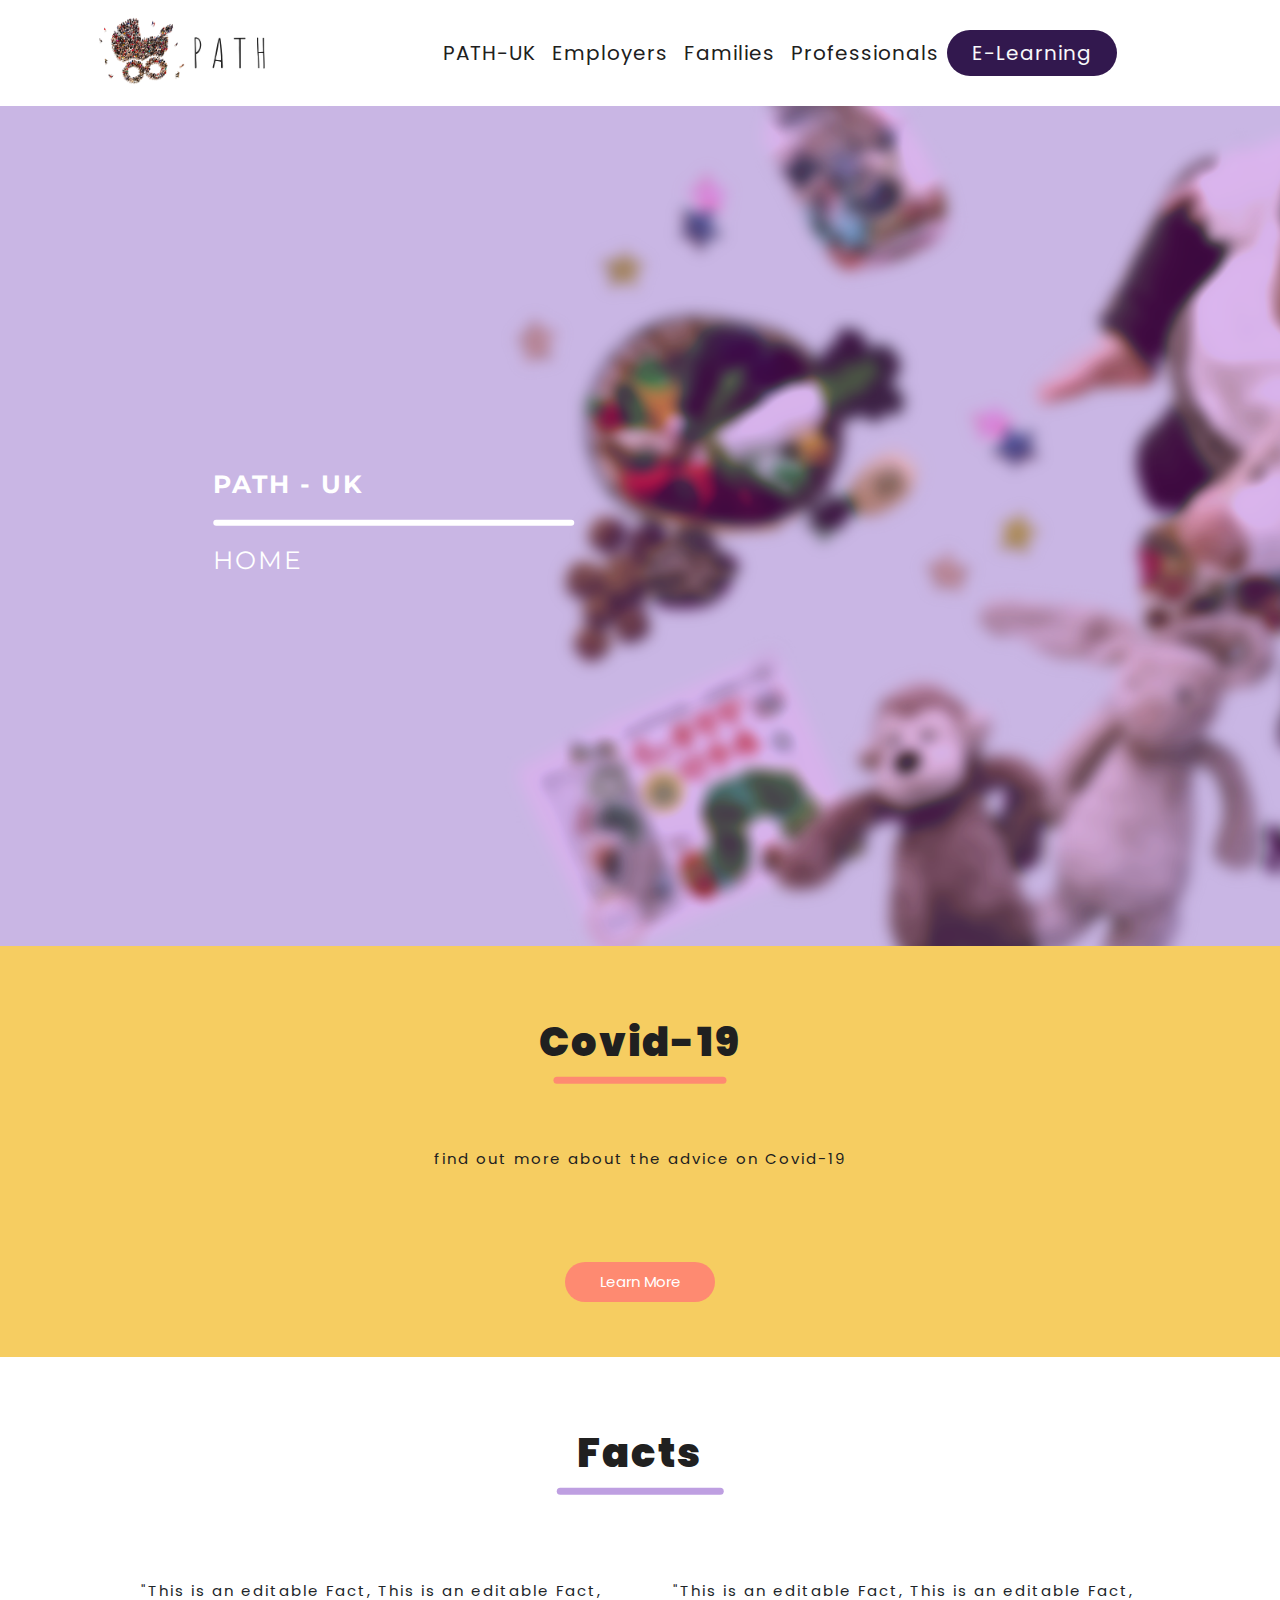
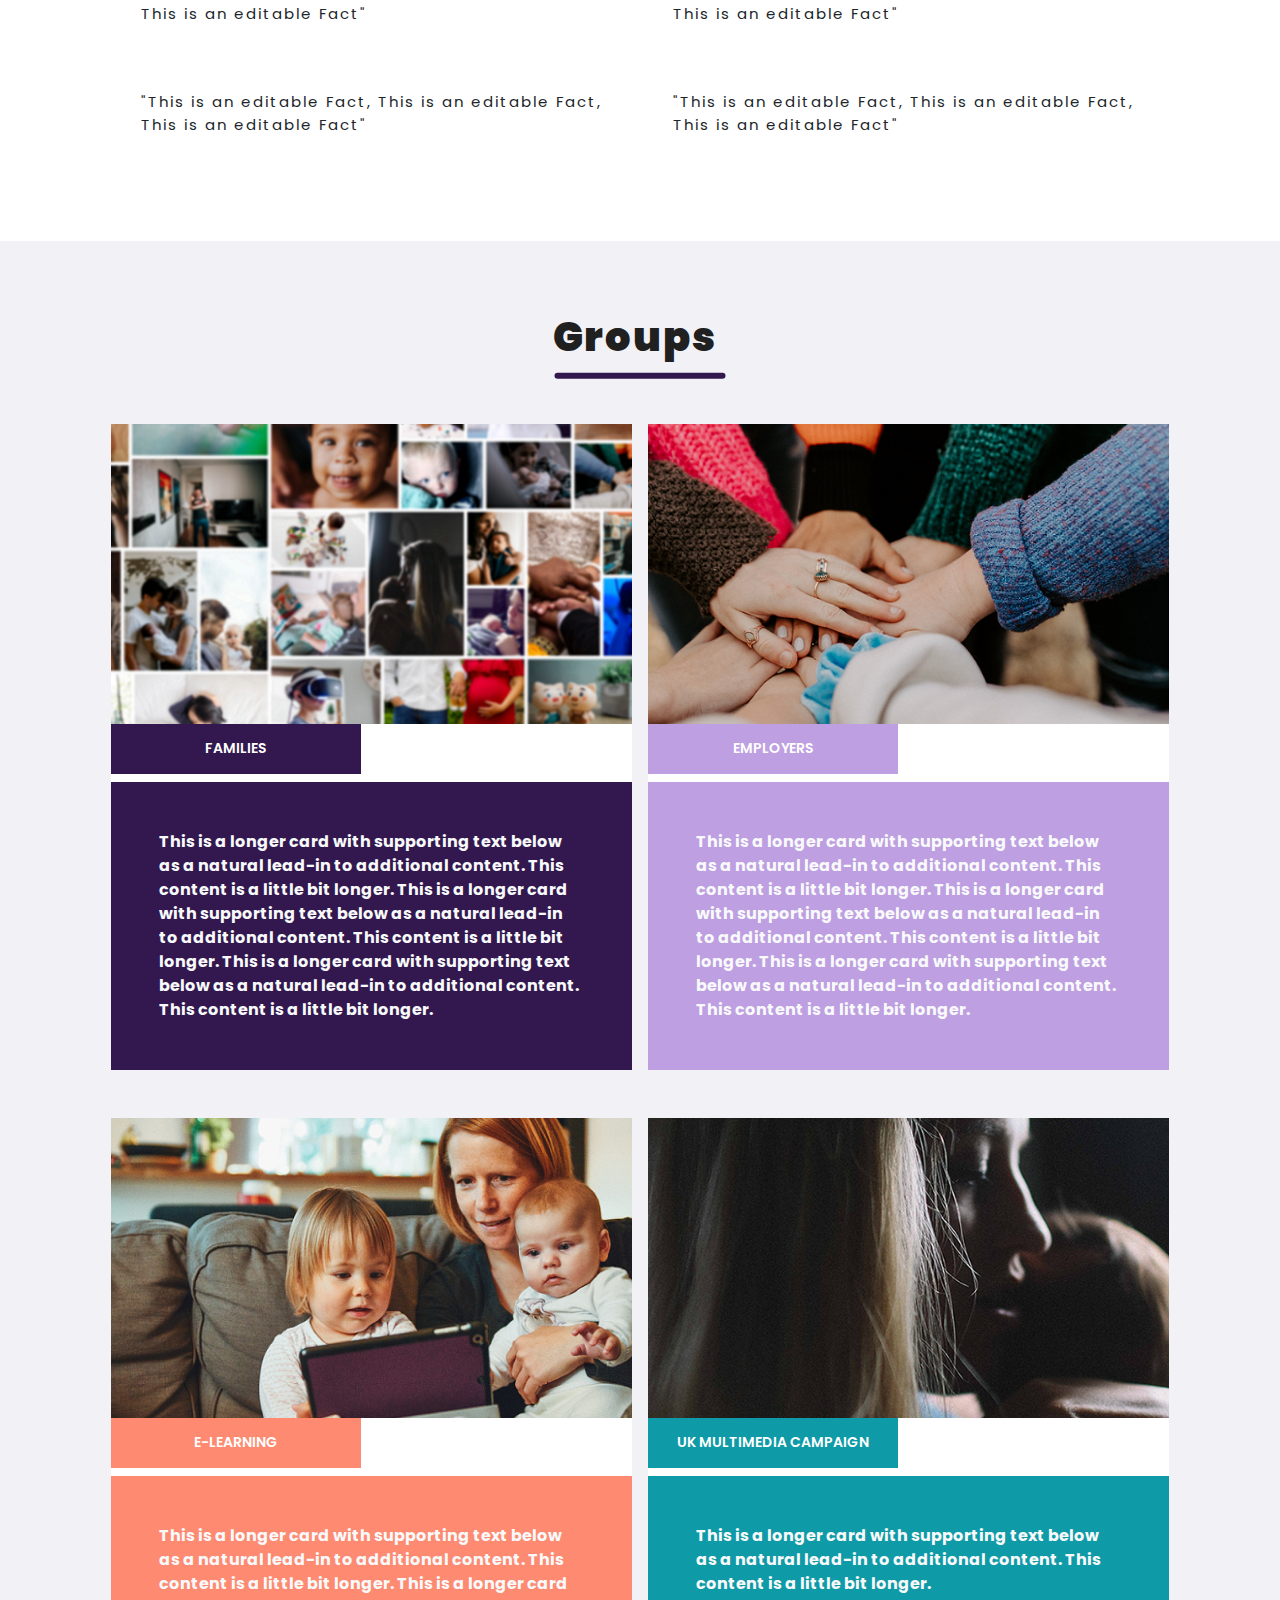
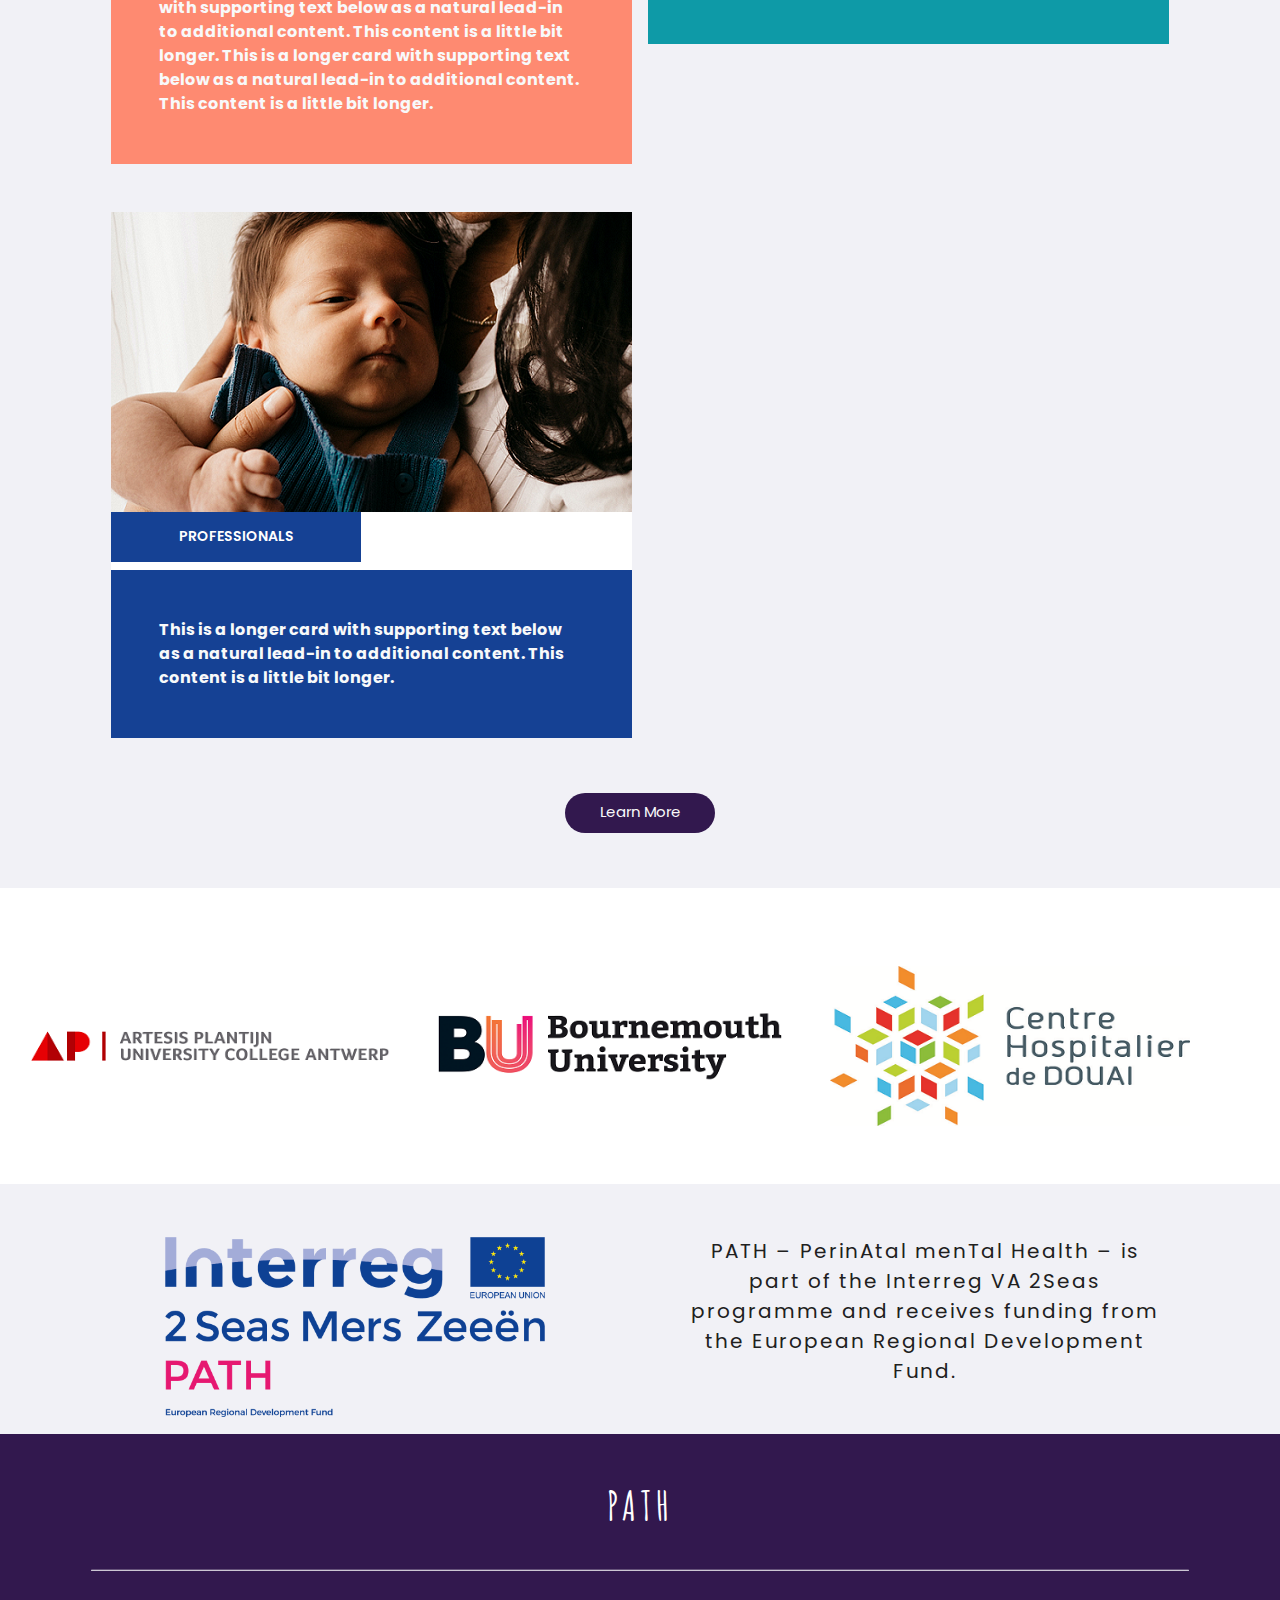
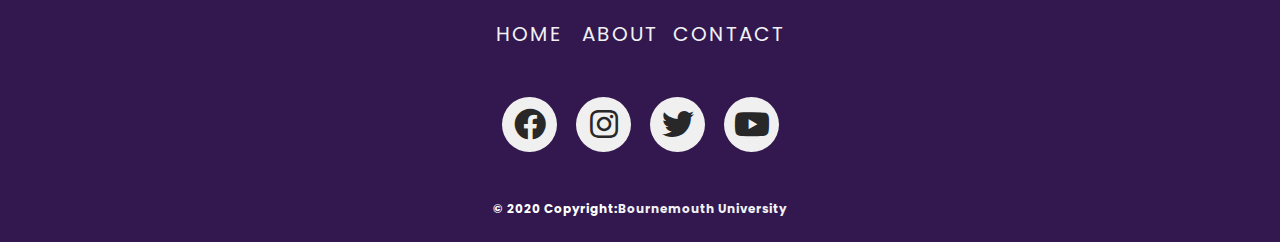
<file: country-landing.html>
<!DOCTYPE html>
<html lang="en">
  <head>
    <meta charset="UTF-8" />
    <meta name="viewport" content="width=device-width, initial-scale=1.0" />
    <meta http-equiv="X-UA-Compatible" content="ie=edge" />
    <!-- bootstrap css -->


    <link rel="stylesheet" href="css/bootstrap.min.css" />


    <!-- main css -->
    <link rel="stylesheet" href="css/PATH_all.css" />


    <!-- font-awsome css -->
    <link rel="stylesheet" href="fontawesome/css/all.min.css" />


    <link href="https://fonts.googleapis.com/css2?family=Amatic+SC:wght@400;700&family=Poppins:wght@300;400;600&display=swap" rel="stylesheet">
    <link href="https://fonts.googleapis.com/css?family=Montserrat:100,100italic,200,200italic,300,300italic,regular,italic,500,500italic,600,600italic,700,700italic,800,800italic,900,900italic">

    <title>PATH Landing Page - country </title>




    
  </header>
  <body>

    <!-- header-->
    <header id="country-landing">
      <!-- navbar-->
      <nav class="navbar navbar-expand-lg px-5">
        <a href="country-landing.html" class="navbar-brand"> </a>

       


        <div class="container" onclick="myFunction(this)">
 
 
          <a class="navbar-brand d-none d-lg-inline-block" href="index.html">
            <img src="img/Pram_Logo_Banner.png" alt="logo" style="height:80px;">
        </a>
        <a class="navbar-brand-two d-lg-none mr-auto " href="index.html">
            <img src="img/Pram_Logo.png" style="height:80px;" alt="logo">
        </a>



         <button class="navbar-toggler" type="button" data-toggle="collapse" data-target="#PATH_Navbar">
            <div class="bar1"></div>
            <div class="bar2"></div>
            <div class="bar3"></div>
         </button>


         <div class="navbar-collapse collapse container-special" id="PATH_Navbar">
          <ul class="navbar-nav  ">
           <li class="nav-item ">
            <a href="country-landing.html" class="nav-link text-black " alt="Home">PATH-UK</a>
           </li>
           <li class="nav-item">
            <a href="employers.html" class="nav-link  text-black">Employers</a>
           </li>
           <li class="nav-item">
            <a href="women-families.html" class="nav-link  text-black">Families</a>
           </li>
           <li class="nav-item">
            <a href="professionals.html" class="nav-link text-black  ">Professionals</a>
           </li>
           <li class="nav-item  container-special">
            <a href="e-learning.html" class="nav-link  text-light text-border">E-Learning</a>
           </li>
          </ul>
         </div>
         </div>
        </nav>










    <!-- banner section-->
        <!-- banner section-->
        <style>.banner-img:before { background-image: url(../img/banner_img_regional_page.png);}</style> 
            <div class="banner-img  d-flex align-items-center justify-content-center pl-3 pl-lg-5">

              
            <div class="col mt-4 mb-4">



              <h1 class="text-white w-75 mx-auto ">  PATH - UK </h1>

              <div class="title-underline"></div>

              
              <h2 class="text-white text-left w-75 mx-auto ">
                  HOME
              </h2>

            </div>
          </div>
  
          <!-- end of banner -->
  </header>
  <!-- end of header -->










  <!-- Covid-19 section -->
  <section id="covid-19" class="covid-19 py-5 px-5">

    <div class="container-fluid">

        <!-- section title -->

        <div class="row">
            <div class="col text-center section-title mb-5 mt-4">
                <h3 class="text-black text-center">
                    <strong> Covid-19 </strong>
                </h3>
                  <div class="title-underline-center bg-custom-6"></div>
            </div>
        </div>
        <!-- end of section title -->

        <div class="flex-wrapper  pb-5">
          <article class="main text-black container-special ">
            <p> find out more about the advice on Covid-19 </p>
          </article>
        </div>

        <div class="btn container-special ">
          <button   onclick="location.href='#';" class="button bg-custom-6"><span>Learn More </span></button>
        </div>
    </div>
  </section>
        <!-- End of Covid-19 section-->




















      <!-- FACTS section-->
        <section id="facts" class="facts py-5 px-5">
          <div class="container">
      
            <!-- section title -->
            <div class="row">
                <div class="col text-center section-title mb-5 mt-4">
                    <h3 class="text-black text-center text-capitalize">
                        <strong> Facts</strong>
                    </h3>
                        <div class="title-underline-center bg-custom-4 "></div>
                    </div>
            </div>
            <!-- end of section title -->
      
      
            <div class="container-fluid container-special">
      
                  <div class="newspaper1 px-3 py-3 ">
      
                    <p style="padding: 25px; ">
                      "This is an editable Fact, 
                      This is an editable Fact, 
                      This is an editable Fact"</p>
      
                      <p style="padding: 25px; ">
                        "This is an editable Fact, 
                        This is an editable Fact, 
                        This is an editable Fact"</p>
      
      
                        <p style="padding: 25px; ">
                          "This is an editable Fact, 
                          This is an editable Fact, 
                          This is an editable Fact"</p>
          
                          <p style="padding: 25px; ">
                            "This is an editable Fact, 
                            This is an editable Fact, 
                            This is an editable Fact"</p>
          
                      
                    
                </div>
      
            </div>
      </div>
      
      </section>
      <!-- End of FACTS section-->
      

















<!-- Groups_section -->
<section id="Groups" class="groups py-5 px-4">
  <div class="container px-0">


<div class="row">
<div class="col text-center section-title mb-5 mt-4">
    <h3 class="text-black text-capitalize container-special">
        <strong> Groups  </strong>
    </h3>
        <div class="title-underline-center bg-custom-5"></div>
</div>
</div>




<div class="container px-5 py-0 ">

  
<div class=" row row-cols-1 row-cols-sm-1 row-cols-md-2">


<div class="col mb-5 px-2 py-0  ">
  <div class="card">
    <div class="crop crop-right container-special ">
      <img  src="img/img24.png"  alt="" />
    </div>
    <div class="card-body px-0 py-0">
      <h5 class="  category bg-custom-5 container-special">FAMILIES</h5>
      <p2 class=" card-text bg-custom-5 container-special text-light px-5 py-5">This is a longer card with supporting text below as a natural lead-in to additional content. This content is a little bit longer.
        This is a longer card with supporting text below as a natural lead-in to additional content. This content is a little bit longer.
        This is a longer card with supporting text below as a natural lead-in to additional content. This content is a little bit longer.
      </p2>
      <a href="women-families.html" class="stretched-link"></a>

    </div>
  </div>
</div>




<div class="col mb-5 px-2 py-0  "> 
  <div class="card ">
    <div class="crop crop-right container-special ">
      <img  src="img/img23.png"  alt="" />
    </div>
    <div class="card-body px-0 py-0">
      <h5 class="category bg-custom-4 container-special">EMPLOYERS</h5>
      <p2 class=" card-text bg-custom-4 container-special text-light px-5 py-5">This is a longer card with supporting text below as a natural lead-in to additional content. This content is a little bit longer.
        This is a longer card with supporting text below as a natural lead-in to additional content. This content is a little bit longer.
        This is a longer card with supporting text below as a natural lead-in to additional content. This content is a little bit longer.
      </p2>
      <a href="employers.html" class="stretched-link"></a>
    </div>
  </div>
</div>


<div class="col mb-5 px-2 py-0  ">
  <div class="card ">
    <div class="crop crop-right container-special ">
      <img  src="img/img13.png"  alt="" />
    </div>
    <div class="card-body px-0 py-0">
      <h5 class="category bg-custom-6 container-special">E-LEARNING</h5>
      <p2 class=" card-text bg-custom-6 container-special text-light px-5 py-5">This is a longer card with supporting text below as a natural lead-in to additional content. This content is a little bit longer.
        This is a longer card with supporting text below as a natural lead-in to additional content. This content is a little bit longer.
        This is a longer card with supporting text below as a natural lead-in to additional content. This content is a little bit longer.
      </p2>
      <a href="e-learning.html" class="stretched-link"></a>
    </div>
  </div>
</div>



<div class="col mb-5 px-2 py-0  ">
  <div class="card ">
    <div class="crop crop-right container-special ">
      <img  src="img/img20.png"  alt="" />
    </div>
    <div class="card-body px-0 py-0">
      <h5 class="category bg-custom-11 container-special">UK MULTIMEDIA CAMPAIGN</h5>
      <p2 class=" card-text bg-custom-11 container-special text-light px-5 py-5">This is a longer card with supporting text below as a natural lead-in to additional content. This content is a little bit longer.</p2>
      <a href="#" class="stretched-link"></a>
    </div>
  </div>
</div>


<div class="col mb-5 px-2 py-0  ">
  <div class="card">
    <div class="crop crop-right container-special ">
      <img  src="img/img1.png"  alt="" />
    </div>
    <div class="card-body px-0 py-0">
      <h5 class="  category bg-custom-8 container-special">PROFESSIONALS</h5>
      <p2 class=" card-text bg-custom-8 container-special text-light px-5 py-5">This is a longer card with supporting text below as a natural lead-in to additional content. This content is a little bit longer.</p2>
      <a href="professionals.html" class="stretched-link"></a>
    </div>
  </div>
</div>




  </div>

</div>




</div>

<div class="btn container-special ">
  <button   onclick="location.href='#';" class="button bg-custom-5 text-light"><span>Learn More </span></button>
</div>
</div>
</section>




<!-- end of groups section -->


















<!-- Partner logo section-->
<section id="logos" class="logos py-5 px-0">

  <div class = "flex-wrapper ">

    <div class="slider">
      <div class="slide-track ">
        <div class="slide">
          <img src="img/API_Logo.png" height="200" width="400" alt="" />
        </div>
        <div class="slide">
          <img src="img/BU_Logo.png" height="200" width="400" alt="" />
        </div>
        <div class="slide">
          <img src="img/Douai_Logo.png" height="200" width="400" alt="" />
        </div>
        <div class="slide">
          <img src="img/EPSM.png" height="200" width="400"  alt="" />
        </div>
        <div class="slide">
          <img src="img/Gehechtheid_Logo.png" height="200" width="400"  alt="" />
        </div>
        <div class="slide">
          <img src="img/Health_Europe_Logo.png" height="200" width="400"  alt="" />
        </div>
        <div class="slide">
          <img src="img/IHV_Logo.png" height="200" width="400"  alt="" />
        </div>
        <div class="slide">
          <img src="img/Kent_Logo.png" height="200" width="400"  alt="" />
        </div>
        <div class="slide">
          <img src="img/Kent_Midway_Logo.png" height="200" width="400" alt="" />
        </div>
        <div class="slide">
          <img src="img/Maasstad_Logo.png" height="200" width="400"  alt="" />
        </div>
        <div class="slide">
          <img src="img/Mind_logo.png" hheight="200" width="400" alt="" />
        </div>
        <div class="slide">
          <img src="img/Odisee_Logo.png" height="200" width="400"  alt="" />
        </div>
        <div class="slide">
          <img src="img/SouthH_Logo.png" height="200" width="400"  alt="" />
        </div>
        <div class="slide">
          <img src="img/UZA_Logo.png " height="200" width="400" alt="" />
        </div>
      </div>
    </div>
    </div>

</section>
<!-- End of Partner logo section-->






<!-- footer section-->
<footer class="footer font-small pt-1">



  <div class="container container-special bg-custom-1 ">
    
    <div class="row">
      <div class="col-md-6 container-special aside pt-5 pb-3 px-5">
        <img  src="img/2Seas_transparent_Logo.png" class="logo-footer" alt="2 2Seas">  
      </div>
  
   
      <div class="col-md-6 text-white container-special px-5 py-5 main ">
  
  
        
        <p style="font-size:20px;" class="text-black mb-0" >
          PATH – PerinAtal menTal Health – 
          is part of the Interreg VA 2Seas programme and receives funding 
          from the European Regional Development Fund.</p>
        </div>
    </div>
  </div>
  
  <div class="container-fluid bg-custom-5 ">
  
  <div class="col section-title  ">
    <h1 class="amatic text-white text-center text-capitalize pt-5"> <strong> PATH </strong></h1>
        <div class="line"></div>
  </div>
  
  
  
    <div class="row container-special pt-5 pb-4">
  
        <p style="font-size:20px " class="">
          <a class="footer-links mr-2" href="index.html">HOME</a>
          <a class="footer-links ml-1 " href="#">ABOUT</a>
          <a class="footer-links ml-2" href="#">CONTACT</a>
        </p>
      </div>
  
  
  
  
    <div class="row container-special pt-2 pb-4">
      <div class="footer-icons  ">
        <a href="#"><i class="fab fa-facebook decoration-fa fa-2x mr-3  "></i></a>
        <a href="#"><i class="fab fa-instagram decoration-fa fa-2x mr-2  "></i></a>
        <a href="#"><i class="fab fa-twitter decoration-fa fa-2x ml-2 "></i></a>
        <a href="#"><i class="fab fa-youtube decoration-fa fa-2x ml-3 "></i></a>
      </div>
     </div>
  
  
  
  <div style="font-size:12px;" class="footer-copyright container-special text-white font-small py-4 px-0">© 2020 Copyright:
    <a href="https://bournemouth.ac.uk/"> Bournemouth University</a>
  </div>
  </div>
  </footer>
  <!-- end of footer section-->
  
  
  
  <!-- Script for nav-bad toggle -->
  <script>function myFunction(x) { x.classList.toggle("change");}</script>
  
    <!-- jquery -->
    <script src="js/jquery-3.4.1.min.js"></script>
    <!-- bootstrap js -->
    <script src="js/bootstrap.bundle.min.js"></script>
    <!-- script js -->
    <script src="js/app.js"></script>
  </body>
  </html>
</file>
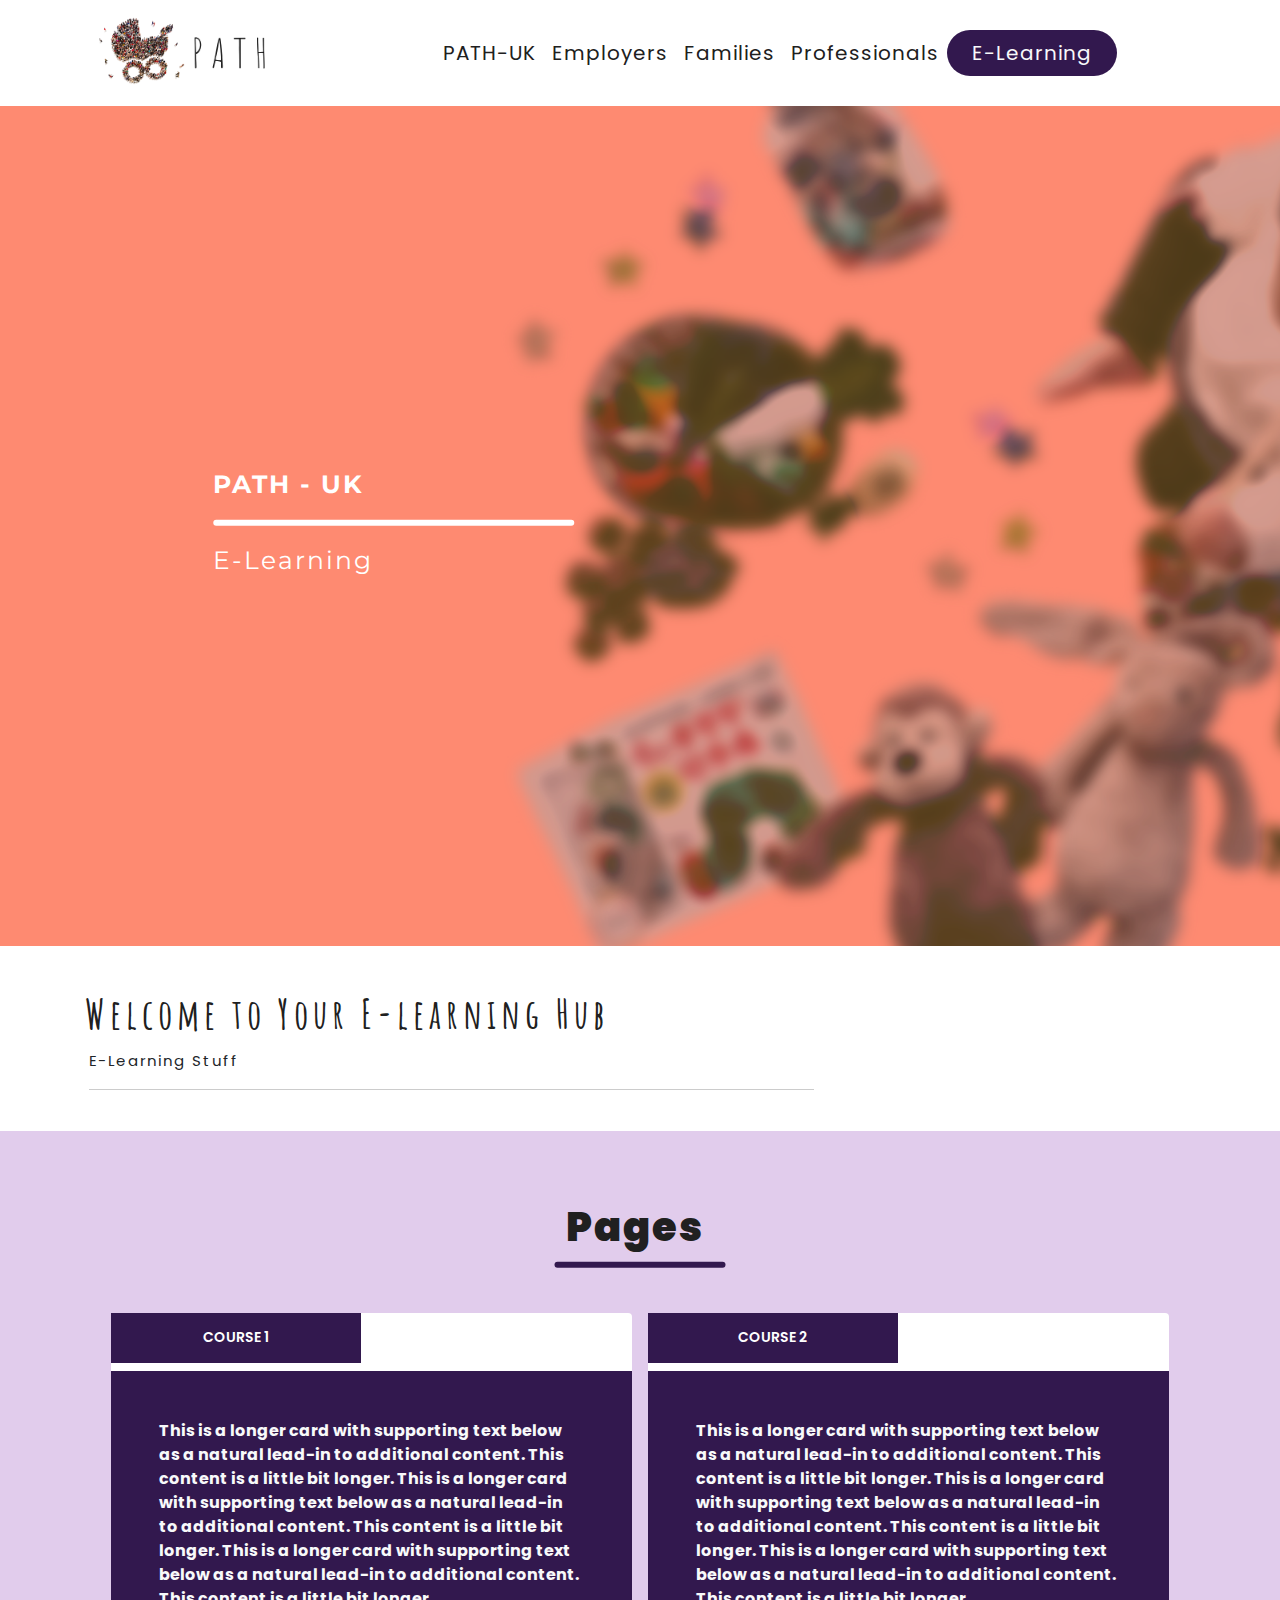
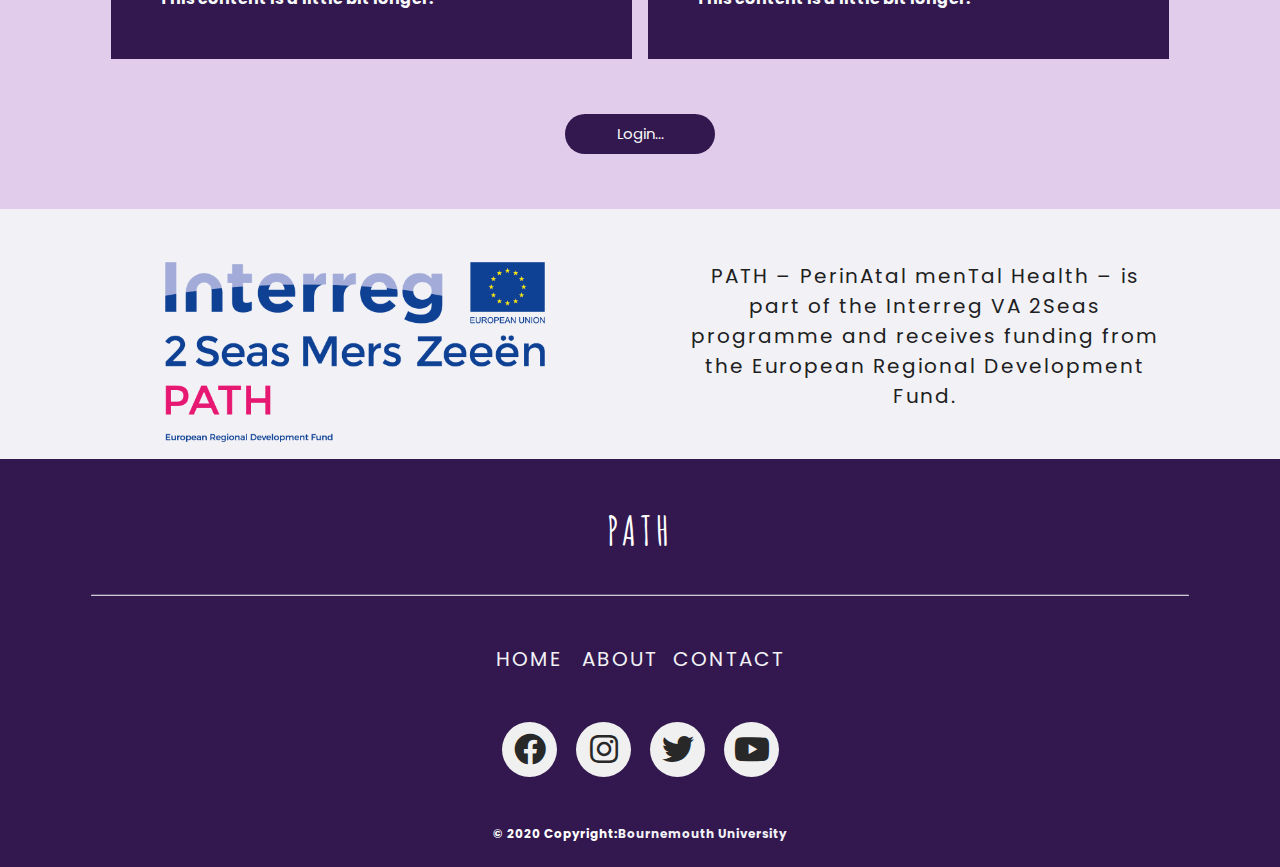
<file: e-learning.html>
<!DOCTYPE html>
<html lang="en">
  <head>
    <meta charset="UTF-8" />
    <meta name="viewport" content="width=device-width, initial-scale=1.0" />
    <meta http-equiv="X-UA-Compatible" content="ie=edge" />
    <!-- bootstrap css -->


    <link rel="stylesheet" href="css/bootstrap.min.css" />


    <!-- main css -->
    <link rel="stylesheet" href="css/PATH_all.css" />


    <!-- font-awsome css -->
    <link rel="stylesheet" href="fontawesome/css/all.min.css" />


    <link href="https://fonts.googleapis.com/css2?family=Amatic+SC:wght@400;700&family=Poppins:wght@300;400;600&display=swap" rel="stylesheet">
    <link href="https://fonts.googleapis.com/css?family=Montserrat:100,100italic,200,200italic,300,300italic,regular,italic,500,500italic,600,600italic,700,700italic,800,800italic,900,900italic">

    <title>PATH-UK E-Learning </title>




    
  </header>
  <body>

    <!-- header-->
    <header id="e-learning">
      <!-- navbar-->
      <nav class="navbar navbar-expand-lg px-5">
        <a href="e-learning.html" class="navbar-brand"> </a>

       


        <div class="container" onclick="myFunction(this)">
 
 
          <a class="navbar-brand d-none d-lg-inline-block" href="index.html">
            <img src="img/Pram_Logo_Banner.png" alt="logo" style="height:80px;">
        </a>
        <a class="navbar-brand-two d-lg-none mr-auto " href="index.html">
            <img src="img/Pram_Logo.png" style="height:80px;" alt="logo">
        </a>



         <button class="navbar-toggler" type="button" data-toggle="collapse" data-target="#PATH_Navbar">
            <div class="bar1"></div>
            <div class="bar2"></div>
            <div class="bar3"></div>
         </button>


         <div class="navbar-collapse collapse container-special" id="PATH_Navbar">
          <ul class="navbar-nav  ">
           <li class="nav-item ">
            <a href="country-landing.html" class="nav-link text-black " alt="Home">PATH-UK</a>
           </li>
           <li class="nav-item">
            <a href="employers.html" class="nav-link  text-black">Employers</a>
           </li>
           <li class="nav-item">
            <a href="e-learning.html" class="nav-link  text-black">Families</a>
           </li>
           <li class="nav-item">
            <a href="professionals.html" class="nav-link text-black  ">Professionals</a>
           </li>
           <li class="nav-item  container-special">
            <a href="e-learning.html" class="nav-link  text-light text-border">E-Learning</a>
           </li>
          </ul>
         </div>
         </div>
        </nav>










    <!-- banner section-->
        <!-- banner section-->
        <style>.banner-img:before { background-image: url(../img/banner_img_e-learning.png);}</style> 
            <div class="banner-img  d-flex align-items-center justify-content-center pl-3 pl-lg-5">

              
            <div class="col  mt-4 mb-4">



              <h1 class="text-white w-75 mx-auto ">  PATH - UK </h1>

              <div class="title-underline"></div>

              
              <h2 class="text-white text-left w-75 mx-auto ">
                  E-Learning
              </h2>

            </div>
          </div>
  
          <!-- end of banner -->
  </header>
  <!-- end of header -->











<!--Welcome to your E-Learning section-->
<section id="e-learning" class="e-learning px-3 py-4">

  <div class="container">

      <div class="row py-1 mt-3">
          <div class="col section-title">
              <h1 class="amatic text-black text-left">
               Welcome to Your E-learning Hub
              </h1>
              </div>
      </div>




        <div class="row px-1">
          <div class="col-sm-12 col-md-8 " >

            <p > E-Learning Stuff</p>
            
            <hr>
              

          </div> 

          


    
  </div>
</div>

</section>
<!-- End of Welcome to your E-Learning section-->















  
<!-- Courses section -->
<section id="courses" class="courses py-5 px-4">
  <div class="container px-0">


<div class="row">
<div class="col text-center section-title mb-5 mt-4">
    <h3 class="text-black text-capitalize container-special">
        <strong> Pages  </strong>
    </h3>
        <div class="title-underline-center bg-custom-5"></div>
</div>
</div>




<div class="container px-5 py-0 ">

  
<div class=" row row-cols-1 row-cols-sm-1 row-cols-md-2">


<div class="col mb-5 px-2 py-0  ">
  <div class="card">
    <!-- <div class="crop crop-right container-special ">
      <img  src="img/img24.png"  alt="" />
    </div> -->
    <div class="card-body px-0 py-0">
      <h5 class="  category bg-custom-5 container-special">Course 1</h5>
      <p2 class=" card-text bg-custom-5 container-special text-light px-5 py-5">This is a longer card with supporting text below as a natural lead-in to additional content. This content is a little bit longer.
        This is a longer card with supporting text below as a natural lead-in to additional content. This content is a little bit longer.
        This is a longer card with supporting text below as a natural lead-in to additional content. This content is a little bit longer.
      </p2>
      <a href="#" class="stretched-link"></a>

    </div>
  </div>
</div>




<div class="col mb-5 px-2 py-0  ">
  <div class="card">
    <!-- <div class="crop crop-right container-special ">
      <img  src="img/img24.png"  alt="" />
    </div> -->
    <div class="card-body px-0 py-0">
      <h5 class="  category bg-custom-5 container-special">Course 2</h5>
      <p2 class=" card-text bg-custom-5 container-special text-light px-5 py-5">This is a longer card with supporting text below as a natural lead-in to additional content. This content is a little bit longer.
        This is a longer card with supporting text below as a natural lead-in to additional content. This content is a little bit longer.
        This is a longer card with supporting text below as a natural lead-in to additional content. This content is a little bit longer.
      </p2>
      <a href="#" class="stretched-link"></a>

    </div>
  </div>
</div>




  </div>

</div>




</div>

<div class="btn container-special ">
  <button   onclick="location.href='#';" class="button bg-custom-5 text-light"><span>Login... </span></button>
</div>
</div>
</section>




<!-- end of Courses section -->







  










<!-- footer section-->
<footer class="footer font-small pt-1">



<div class="container container-special bg-custom-1 ">
  
  <div class="row">
    <div class="col-md-6 container-special aside pt-5 pb-3 px-5">
      <img  src="img/2Seas_transparent_Logo.png" class="logo-footer" alt="2 2Seas">  
    </div>

 
    <div class="col-md-6 text-white container-special px-5 py-5 main ">


      
      <p style="font-size:20px;" class="text-black mb-0" >
        PATH – PerinAtal menTal Health – 
        is part of the Interreg VA 2Seas programme and receives funding 
        from the European Regional Development Fund.</p>
      </div>
  </div>
</div>

<div class="container-fluid bg-custom-5 ">

<div class="col section-title  ">
  <h1 class=" amatic text-white text-center text-capitalize pt-5" > <strong> PATH </strong></h1>
      <div class="line"></div>
</div>



  <div class="row container-special pt-5 pb-4">

      <p style="font-size:20px " class="">
        <a class="footer-links mr-2" href="index.html">HOME</a>
        <a class="footer-links ml-1 " href="#">ABOUT</a>
        <a class="footer-links ml-2" href="#">CONTACT</a>
      </p>
    </div>




  <div class="row container-special pt-2 pb-4">
    <div class="footer-icons  ">
      <a href="#"><i class="fab fa-facebook decoration-fa fa-2x mr-3  "></i></a>
      <a href="#"><i class="fab fa-instagram decoration-fa fa-2x mr-2  "></i></a>
      <a href="#"><i class="fab fa-twitter decoration-fa fa-2x ml-2 "></i></a>
      <a href="#"><i class="fab fa-youtube decoration-fa fa-2x ml-3 "></i></a>
    </div>
   </div>



<div style="font-size:12px;" class="footer-copyright container-special text-white font-small py-4 px-0">© 2020 Copyright:
  <a href="https://bournemouth.ac.uk/"> Bournemouth University</a>
</div>
</div>
</footer>
<!-- end of footer section-->



<!-- Script for nav-bad toggle -->


<script src="https://code.jquery.com/jquery-1.12.4.min.js"></script>
<script>
$(document).ready(function(){
	var maxLength = 200;
	$(".show-read-more").each(function(){
		var myStr = $(this).text();
		if($.trim(myStr).length > maxLength){
			var newStr = myStr.substring(0, maxLength);
			var removedStr = myStr.substring(maxLength, $.trim(myStr).length);
			$(this).empty().html(newStr);
			$(this).append(' <a href="javascript:void(0);" class="read-more">read more...</a>');
			$(this).append('<span class="more-text">' + removedStr + '</span>');
		}
	});
	$(".read-more").click(function(){
		$(this).siblings(".more-text").contents().unwrap();
		$(this).remove();
	});
});
</script>



<script>function myFunction(x) { x.classList.toggle("change");}</script>

  <!-- jquery -->
  <script src="js/jquery-3.4.1.min.js"></script>
  <!-- bootstrap js -->
  <script src="js/bootstrap.bundle.min.js"></script>
  <!-- script js -->
  <script src="js/app.js"></script>
</body>
</html>
</file>
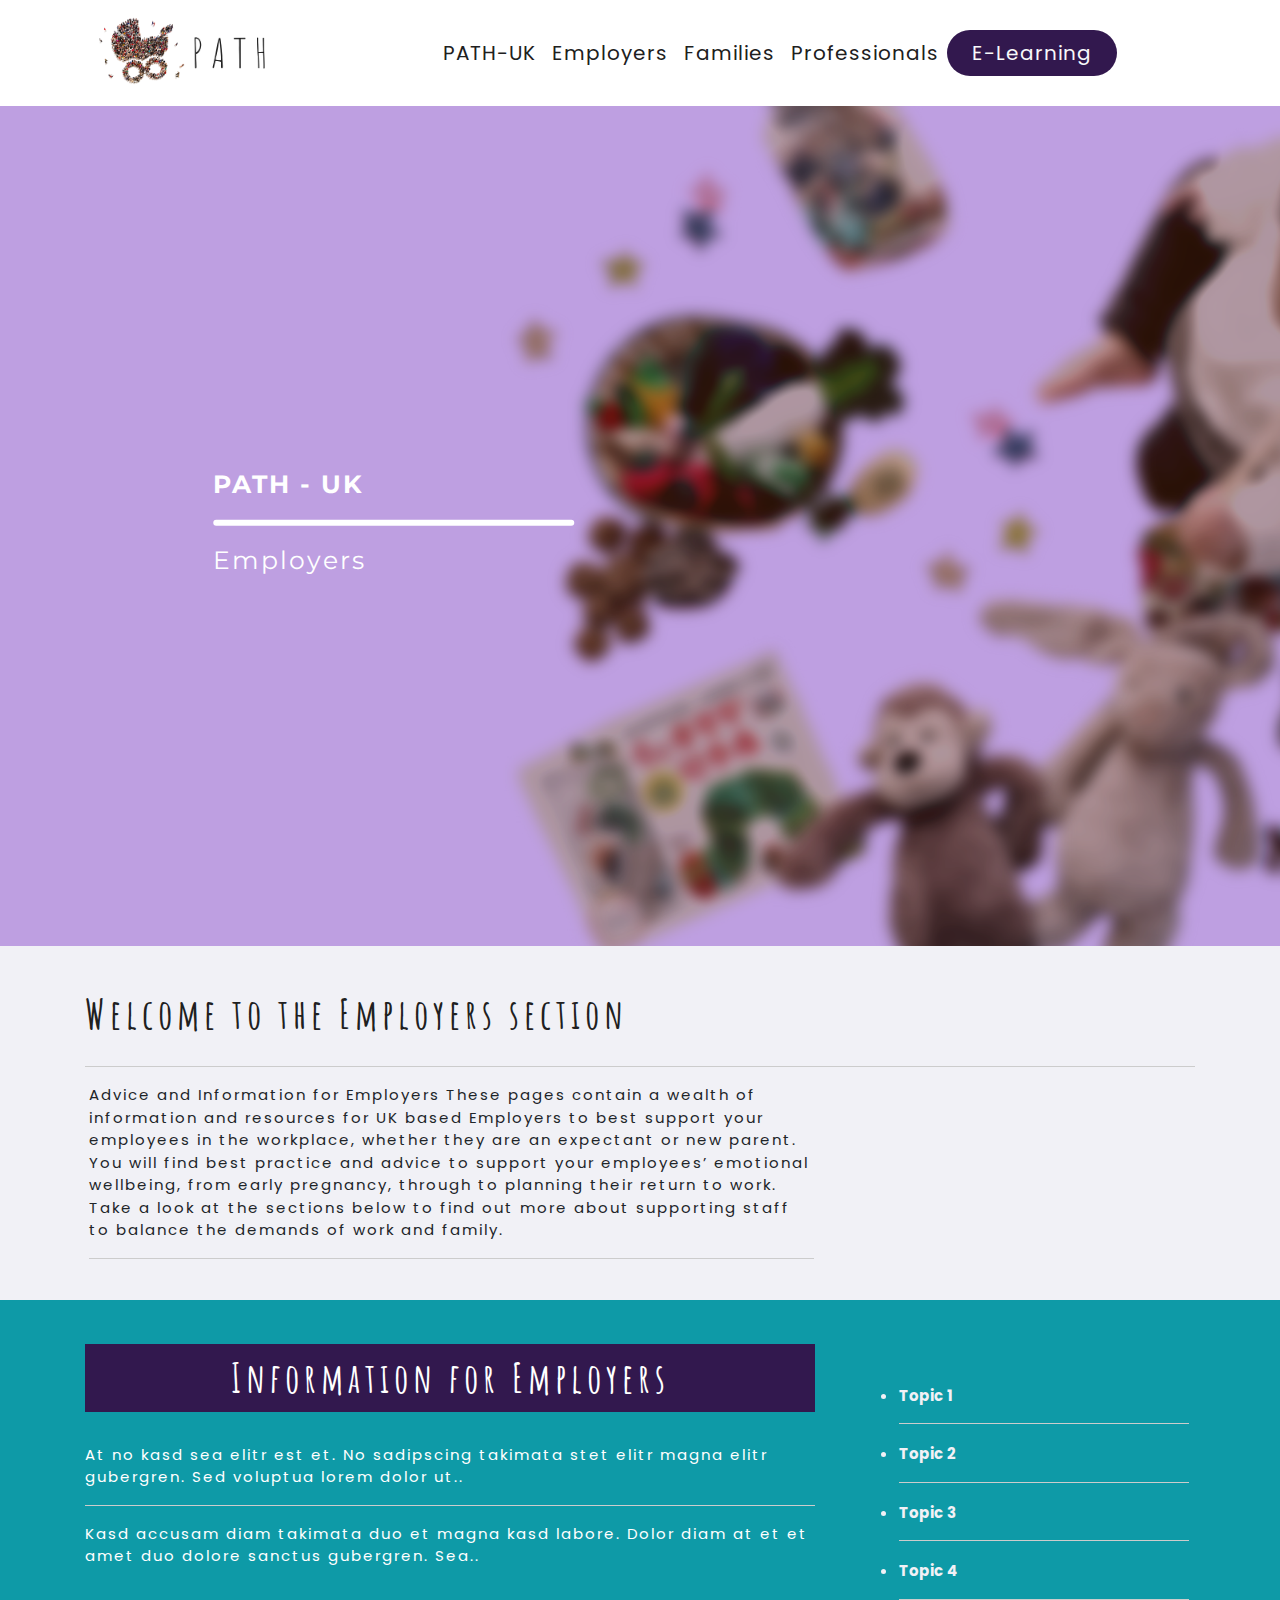
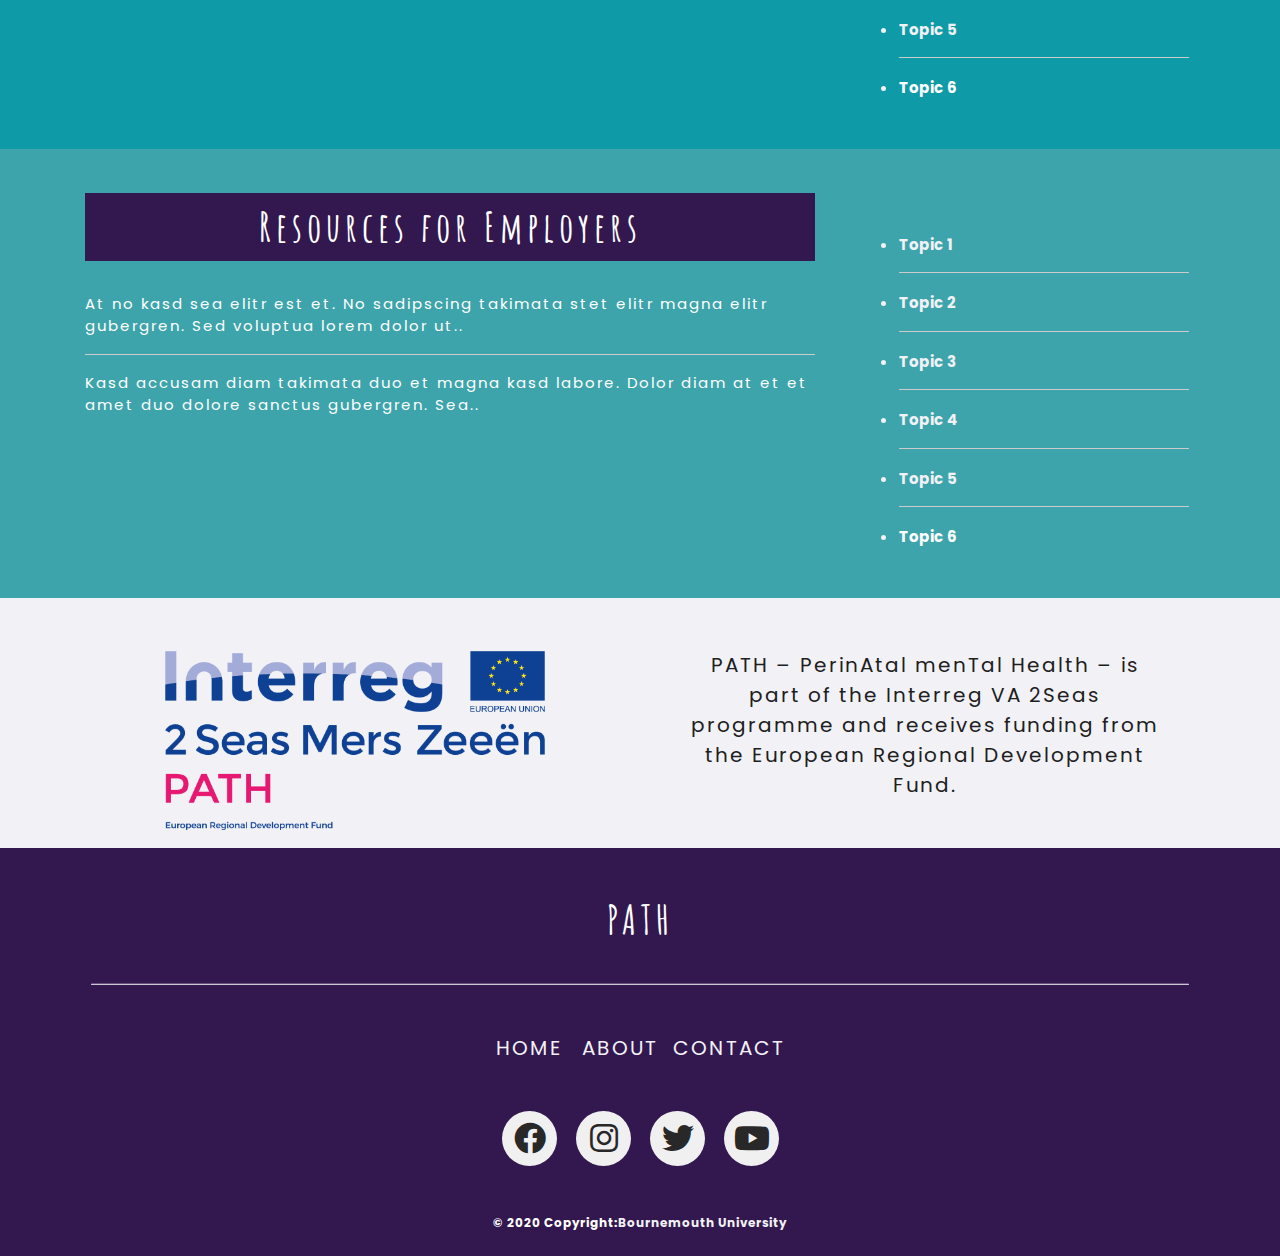
<file: employers.html>
<!DOCTYPE html>
<html lang="en">
  <head>
    <meta charset="UTF-8" />
    <meta name="viewport" content="width=device-width, initial-scale=1.0" />
    <meta http-equiv="X-UA-Compatible" content="ie=edge" />
    <!-- bootstrap css -->


    <link rel="stylesheet" href="css/bootstrap.min.css" />


    <!-- main css -->
    <link rel="stylesheet" href="css/PATH_all.css" />


    <!-- font-awsome css -->
    <link rel="stylesheet" href="fontawesome/css/all.min.css" />


    <link href="https://fonts.googleapis.com/css2?family=Amatic+SC:wght@400;700&family=Poppins:wght@300;400;600&display=swap" rel="stylesheet">
    <link href="https://fonts.googleapis.com/css?family=Montserrat:100,100italic,200,200italic,300,300italic,regular,italic,500,500italic,600,600italic,700,700italic,800,800italic,900,900italic">

    <title>PATH-UK Employers </title>




    
  </header>
  <body>

    <!-- header-->
    <header id="employers">
      <!-- navbar-->
      <nav class="navbar navbar-expand-lg px-5">
        <a href="employers.html" class="navbar-brand"> </a>

       


        <div class="container" onclick="myFunction(this)">
 
 
          <a class="navbar-brand d-none d-lg-inline-block" href="index.html">
            <img src="img/Pram_Logo_Banner.png" alt="logo" style="height:80px;">
        </a>
        <a class="navbar-brand-two d-lg-none mr-auto " href="index.html">
            <img src="img/Pram_Logo.png" style="height:80px;" alt="logo">
        </a>



         <button class="navbar-toggler" type="button" data-toggle="collapse" data-target="#PATH_Navbar">
            <div class="bar1"></div>
            <div class="bar2"></div>
            <div class="bar3"></div>
         </button>


         <div class="navbar-collapse collapse container-special" id="PATH_Navbar">
          <ul class="navbar-nav  ">
           <li class="nav-item ">
            <a href="country-landing.html" class="nav-link text-black " alt="Home">PATH-UK</a>
           </li>
           <li class="nav-item">
            <a href="employers.html" class="nav-link  text-black">Employers</a>
           </li>
           <li class="nav-item">
            <a href="women-families.html" class="nav-link  text-black">Families</a>
           </li>
           <li class="nav-item">
            <a href="professionals.html" class="nav-link text-black  ">Professionals</a>
           </li>
           <li class="nav-item  container-special">
            <a href="e-learning.html" class="nav-link  text-light text-border">E-Learning</a>
           </li>
          </ul>
         </div>
         </div>
        </nav>










    <!-- banner section-->
        <!-- banner section-->
        <style>.banner-img:before { background-image: url(../img/banner_img_employers.png);}</style> 
            <div class="banner-img d-flex align-items-center justify-content-center pl-3 pl-lg-5">

              
            <div class="col  mt-4 mb-4">



              <h1 class="text-white w-75 mx-auto ">  PATH - UK </h1>

              <div class="title-underline"></div>

              
              <h2 class="text-white text-left w-75 mx-auto ">
                  Employers
              </h2>

            </div>
          </div>
  
          <!-- end of banner -->
  </header>
  <!-- end of header -->











<!--Welcome to employers section-->
<section id="welcome-employers" class="welcome-employers px-3 py-4">

  <div class="container">

      <div class="row py-1 mt-3">
          <div class="col section-title">
              <h1 class="amatic text-black text-left">
               Welcome to the Employers section
              </h1>
              </div>
      </div>

<hr>


        <div class="row px-1">
          <div class="col-sm-12 col-md-8 " >

            <p > Advice and Information for Employers
              These pages contain a wealth of information and resources for UK based Employers to best support your employees in the workplace, whether they are an expectant or new parent.
              You will find best practice and advice to support your employees’ emotional wellbeing, from early pregnancy, through to planning their return to work.
              Take a look at the sections below to find out more about supporting staff to balance the demands of work and family.</p>
            
            <hr>

    
  </div>
</div>

</section>
<!-- End of Welcome to employers section-->















  
<!-- Information for Employers section -->
<section id="information-employers" class="information-employers px-3 py-4 ">



  <div class="container">
    <div class="row  py-1 mt-3">
        <div class="col-sm-12 col-md-8">


            <div class="custom-columm">
                <h1 class="amatic custom-banner bg-custom-5 text-white">
                  Information for Employers
                </h1>

                  <div class=" py-4 px-0 text-white">
                      <p>At no kasd sea elitr est et. No sadipscing takimata stet elitr magna elitr gubergren. Sed voluptua lorem dolor ut..</p>
                          <hr>
                          <p>   Kasd accusam diam takimata duo et magna kasd labore. Dolor diam at et et amet duo dolore sanctus gubergren. Sea..</p>
                  </div>

              </div>
          </div>

          <div class="col-sm-12 col-md-4 px-0 py-0">
            <div class="custom-column">
                <div class="custom-column-content pl-5">
                    <ul class="list-group text-black ">
                        <li>
                            <a href="" class="">
                                Topic 1</a>
                          <hr>
                        </li>
                        <li>
                            <a href="" class="">
                                Topic 2 </a>
                                <hr>
                        </li>
                        <li>
                            <a href="" class="">
                                Topic 3  </a>
                                <hr>
                        </li>
                        <li>
                            <a href="" class="">
                                Topic 4 </a>
                                <hr>
                        </li>
                        <li>
                            <a href="" class="">
                                Topic 5 </a>
                                <hr>
                        </li>
                        <li>
                            <a href="" class="text-white">
                                Topic 6 </a>
                              </li>

                    </ul>
                </div>
            </div>
        </div>


      </div>

  </div>

</section>
<!-- End of Employers section -->





<!--Resources for Employers section -->
<section id="resources-employers" class="resources-employers px-3 py-4 ">


  <div class="container">
    <div class="row  py-1 mt-3">
        <div class="col-sm-12 col-md-8">


            <div class="custom-columm">
                <h1 class="amatic custom-banner bg-custom-5 text-white">
                  Resources for Employers
                </h1>

                <div class=" py-4 px-0 text-white">
                  <p>At no kasd sea elitr est et. No sadipscing takimata stet elitr magna elitr gubergren. Sed voluptua lorem dolor ut..</p>
                      <hr>
                      <p>   Kasd accusam diam takimata duo et magna kasd labore. Dolor diam at et et amet duo dolore sanctus gubergren. Sea..</p>
              </div>

              </div>
          </div>

          <div class="col-sm-12 col-md-4 px-0 py-0">
            <div class="custom-column">
                <div class="custom-column-content pl-5">
                    <ul class="list-group  ">
                        <li>
                            <a href="" class="">
                                Topic 1</a>
                          <hr>
                        </li>
                        <li>
                            <a href="" class="">
                                Topic 2 </a>
                                <hr>
                        </li>
                        <li>
                            <a href="" class="">
                                Topic 3  </a>
                                <hr>
                        </li>
                        <li>
                            <a href="" class="">
                                Topic 4 </a>
                                <hr>
                        </li>
                        <li>
                            <a href="" class="">
                                Topic 5 </a>
                                <hr>
                        </li>
                        <li>
                            <a href="" class="text-white">
                                Topic 6 </a>
                              </li>

                    </ul>
                </div>
            </div>
        </div>  


      </div>
  </div>
</section>
</section>

<!-- End of Healcare-Professionals section -->







  










<!-- footer section-->
<footer class="footer font-small pt-1">



<div class="container container-special bg-custom-1 ">
  
  <div class="row">
    <div class="col-md-6 container-special aside pt-5 pb-3 px-5">
      <img  src="img/2Seas_transparent_Logo.png" class="logo-footer" alt="2 2Seas">  
    </div>

 
    <div class="col-md-6 text-white container-special px-5 py-5 main ">


      
      <p style="font-size:20px;" class="text-black mb-0" >
        PATH – PerinAtal menTal Health – 
        is part of the Interreg VA 2Seas programme and receives funding 
        from the European Regional Development Fund.</p>
      </div>
  </div>
</div>

<div class="container-fluid bg-custom-5 ">

<div class="col section-title  ">
  <h1 class=" amatic text-white text-center text-capitalize pt-5" > <strong> PATH </strong></h1>
      <div class="line"></div>
</div>



  <div class="row container-special pt-5 pb-4">

      <p style="font-size:20px " class="">
        <a class="footer-links mr-2" href="index.html">HOME</a>
        <a class="footer-links ml-1 " href="#">ABOUT</a>
        <a class="footer-links ml-2" href="#">CONTACT</a>
      </p>
    </div>




  <div class="row container-special pt-2 pb-4">
    <div class="footer-icons  ">
      <a href="#"><i class="fab fa-facebook decoration-fa fa-2x mr-3  "></i></a>
      <a href="#"><i class="fab fa-instagram decoration-fa fa-2x mr-2  "></i></a>
      <a href="#"><i class="fab fa-twitter decoration-fa fa-2x ml-2 "></i></a>
      <a href="#"><i class="fab fa-youtube decoration-fa fa-2x ml-3 "></i></a>
    </div>
   </div>



<div style="font-size:12px;" class="footer-copyright container-special text-white font-small py-4 px-0">© 2020 Copyright:
  <a href="https://bournemouth.ac.uk/"> Bournemouth University</a>
</div>
</div>
</footer>
<!-- end of footer section-->



<!-- Script for nav-bad toggle -->


<script src="https://code.jquery.com/jquery-1.12.4.min.js"></script>
<script>
$(document).ready(function(){
	var maxLength = 200;
	$(".show-read-more").each(function(){
		var myStr = $(this).text();
		if($.trim(myStr).length > maxLength){
			var newStr = myStr.substring(0, maxLength);
			var removedStr = myStr.substring(maxLength, $.trim(myStr).length);
			$(this).empty().html(newStr);
			$(this).append(' <a href="javascript:void(0);" class="read-more">read more...</a>');
			$(this).append('<span class="more-text">' + removedStr + '</span>');
		}
	});
	$(".read-more").click(function(){
		$(this).siblings(".more-text").contents().unwrap();
		$(this).remove();
	});
});
</script>



<script>function myFunction(x) { x.classList.toggle("change");}</script>

  <!-- jquery -->
  <script src="js/jquery-3.4.1.min.js"></script>
  <!-- bootstrap js -->
  <script src="js/bootstrap.bundle.min.js"></script>
  <!-- script js -->
  <script src="js/app.js"></script>
</body>
</html>
</file>
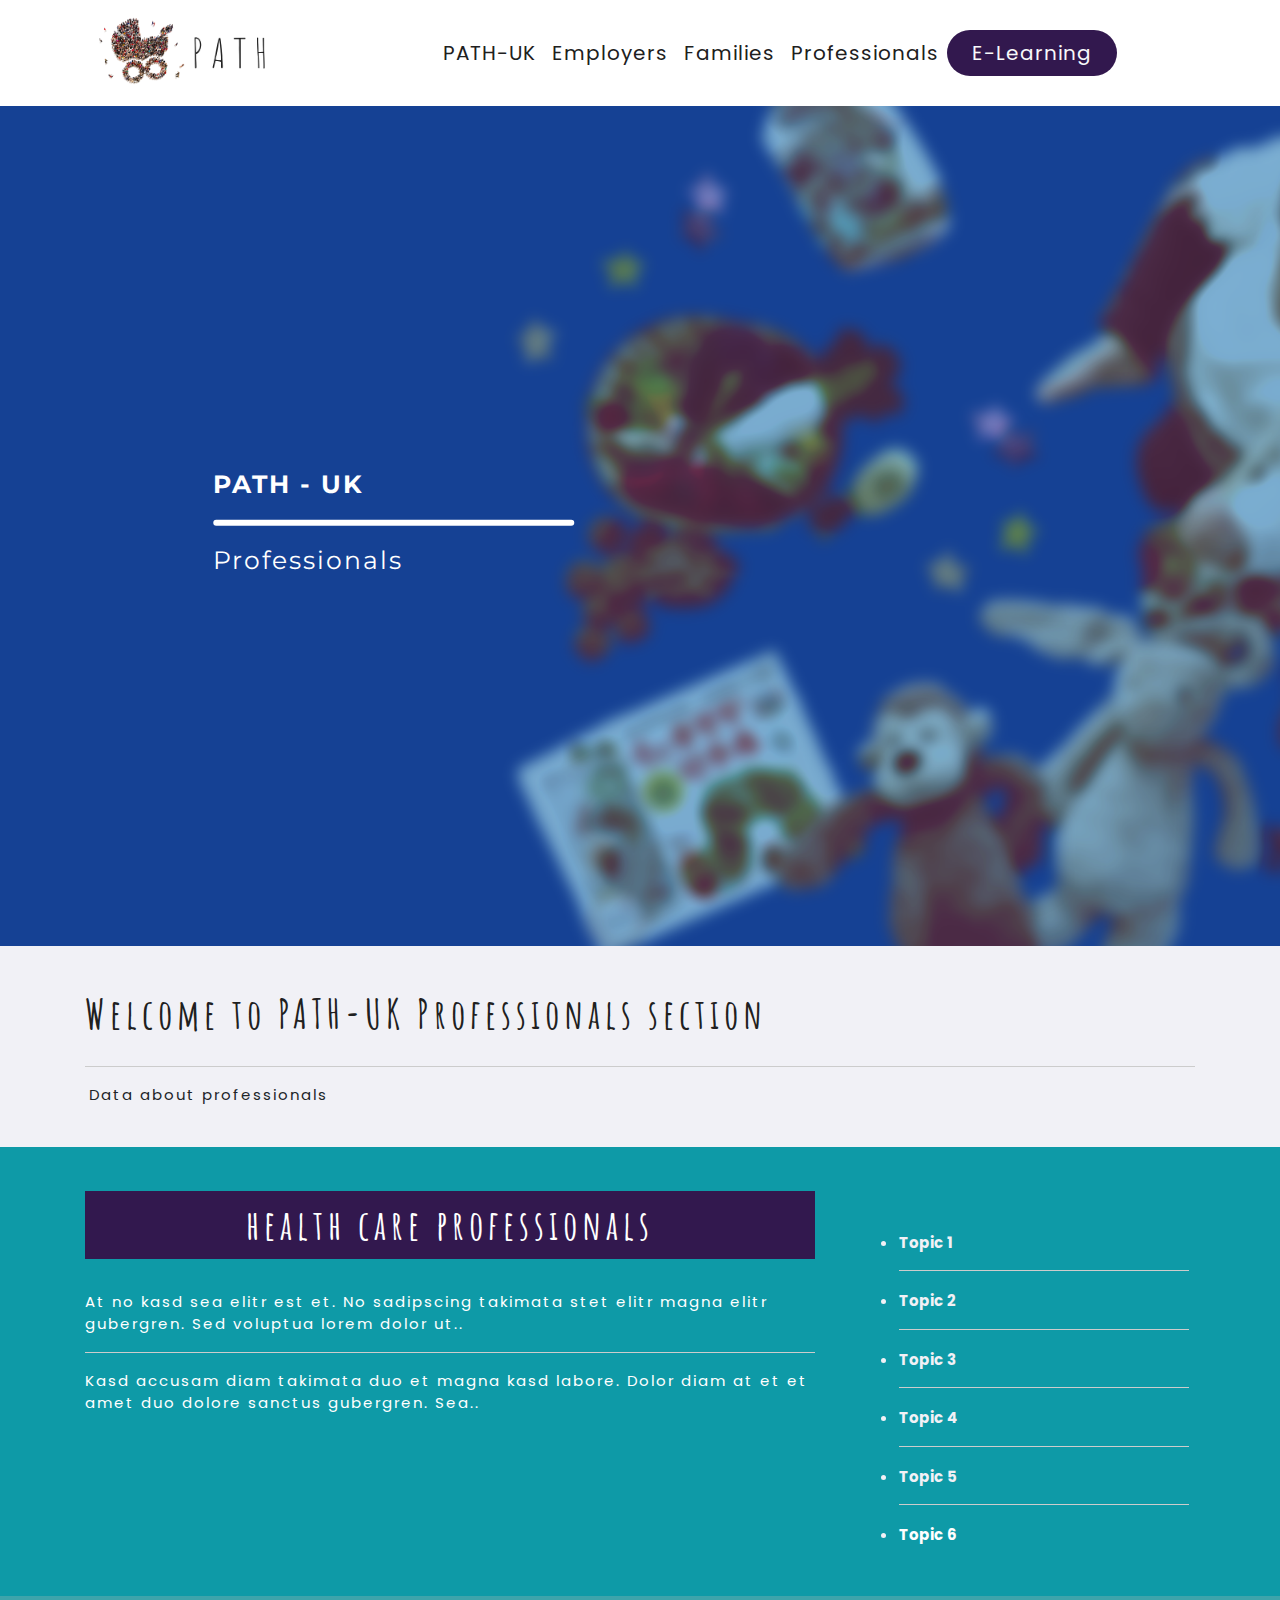
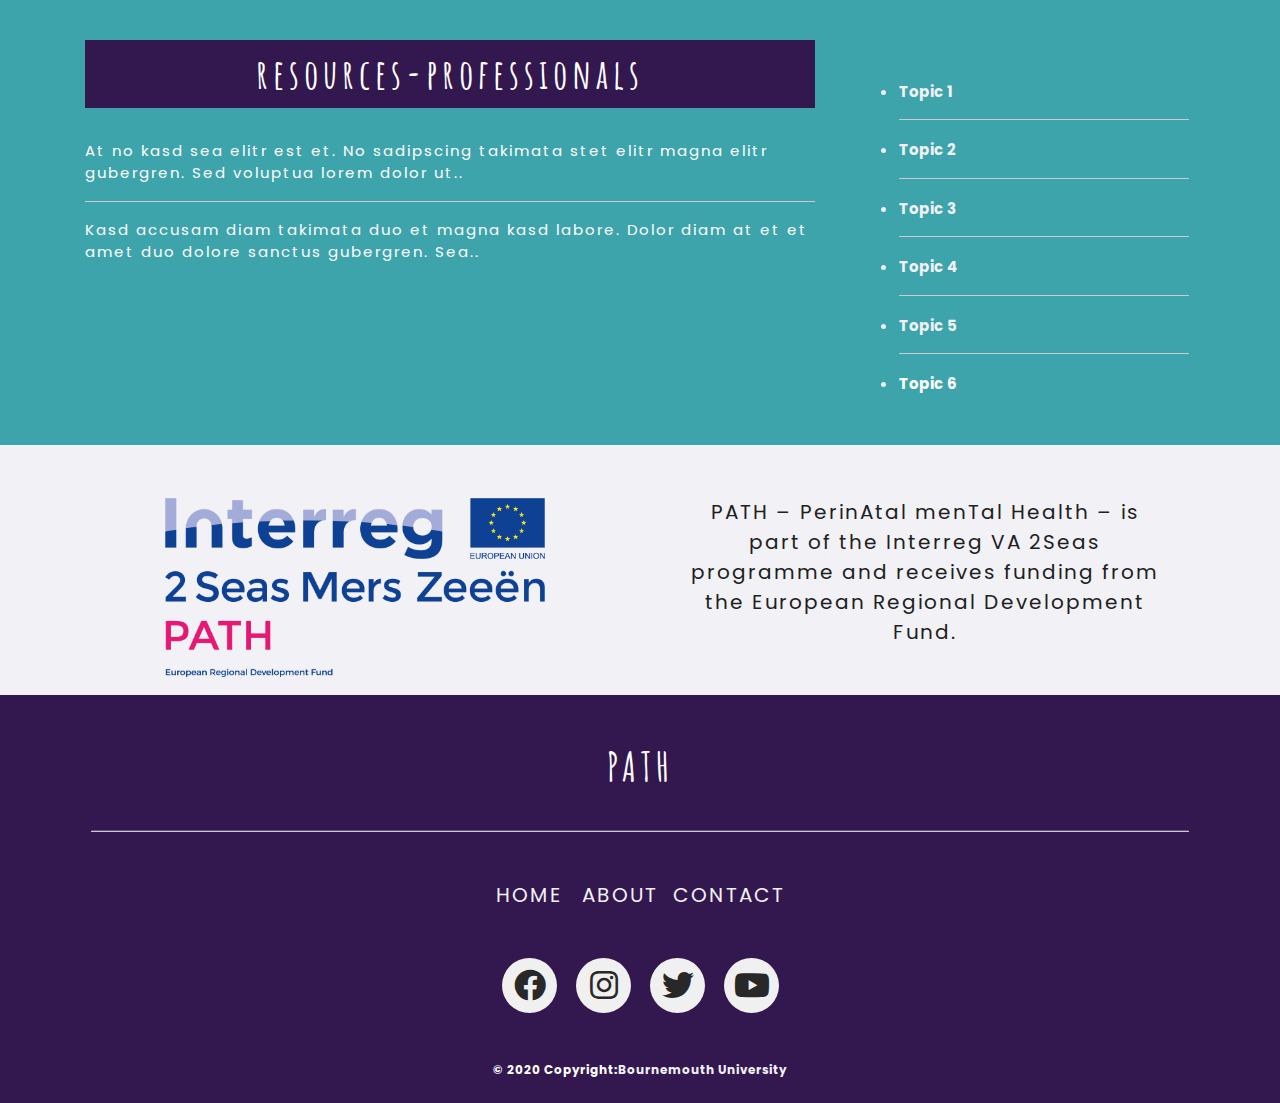
<file: professionals.html>
<!DOCTYPE html>
<html lang="en">
  <head>
    <meta charset="UTF-8" />
    <meta name="viewport" content="width=device-width, initial-scale=1.0" />
    <meta http-equiv="X-UA-Compatible" content="ie=edge" />
    <!-- bootstrap css -->


    <link rel="stylesheet" href="css/bootstrap.min.css" />


    <!-- main css -->
    <link rel="stylesheet" href="css/PATH_all.css" />


    <!-- font-awsome css -->
    <link rel="stylesheet" href="fontawesome/css/all.min.css" />


    <link href="https://fonts.googleapis.com/css2?family=Amatic+SC:wght@400;700&family=Poppins:wght@300;400;600&display=swap" rel="stylesheet">
    <link href="https://fonts.googleapis.com/css?family=Montserrat:100,100italic,200,200italic,300,300italic,regular,italic,500,500italic,600,600italic,700,700italic,800,800italic,900,900italic">

    <title>PATH-UK Professionals </title>




    
  </header>
  <body>

    <!-- header-->
    <header id="professionals">
      <!-- navbar-->
      <nav class="navbar navbar-expand-lg px-5">
        <a href="professionals.html" class="navbar-brand"> </a>

       


        <div class="container" onclick="myFunction(this)">
 
 
          <a class="navbar-brand d-none d-lg-inline-block" href="index.html">
            <img src="img/Pram_Logo_Banner.png" alt="logo" style="height:80px;">
        </a>
        <a class="navbar-brand-two d-lg-none mr-auto " href="index.html">
            <img src="img/Pram_Logo.png" style="height:80px;" alt="logo">
        </a>



         <button class="navbar-toggler" type="button" data-toggle="collapse" data-target="#PATH_Navbar">
            <div class="bar1"></div>
            <div class="bar2"></div>
            <div class="bar3"></div>
         </button>


         <div class="navbar-collapse collapse container-special" id="PATH_Navbar">
          <ul class="navbar-nav  ">
           <li class="nav-item ">
            <a href="country-landing.html" class="nav-link text-black " alt="Home">PATH-UK</a>
           </li>
           <li class="nav-item">
            <a href="employers.html" class="nav-link  text-black">Employers</a>
           </li>
           <li class="nav-item">
            <a href="women-families.html" class="nav-link  text-black">Families</a>
           </li>
           <li class="nav-item">
            <a href="professionals.html" class="nav-link text-black  ">Professionals</a>
           </li>
           <li class="nav-item  container-special">
            <a href="e-learning.html" class="nav-link  text-light text-border">E-Learning</a>
           </li>
          </ul>
         </div>
         </div>
        </nav>










    <!-- banner section-->
        <!-- banner section-->
        <style>.banner-img:before { background-image: url(../img/banner_img_professionals.png);}</style> 
            <div class="banner-img  d-flex align-items-center justify-content-center pl-3 pl-lg-5">

              
            <div class="col  mt-4 mb-4">



              <h1 class="text-white w-75 mx-auto ">  PATH - UK </h1>

              <div class="title-underline"></div>

              
              <h2 class="text-white text-left w-75 mx-auto ">
                  Professionals
              </h2>

            </div>
          </div>
  
          <!-- end of banner -->
  </header>
  <!-- end of header -->











<!--Welcome to Professonial section-->
<section id="professionals" class="professionals px-3 py-4">

  <div class="container">

      <div class="row py-1 mt-3">
          <div class="col section-title">
              <h1 class="amatic text-black text-left">
               Welcome to PATH-UK Professionals section
              </h1>
              </div>
      </div>

<hr>


        <div class="row px-1">
          <div class="col-sm-12 col-md-8 " >

            <p > Data about professionals</p>

          </div> 

    
  </div>
</div>

</section>
<!-- End of Welcome to Professionals section-->















  
<!-- Healthcare Professionals section -->
<section id="healthcare-professionals" class="healthcare-professionals px-3 py-4 ">



  <div class="container">
    <div class="row  py-1 mt-3">
        <div class="col-sm-12 col-md-8">


            <div class="custom-columm">
                <h1 class="amatic custom-banner bg-custom-5 text-white">
                  health care professionals
                </h1>

                <div class=" py-4 px-0 text-white">
                  <p>At no kasd sea elitr est et. No sadipscing takimata stet elitr magna elitr gubergren. Sed voluptua lorem dolor ut..</p>
                      <hr>
                      <p>   Kasd accusam diam takimata duo et magna kasd labore. Dolor diam at et et amet duo dolore sanctus gubergren. Sea..</p>
              </div>

              </div>
          </div>

          <div class="col-sm-12 col-md-4 px-0 py-0">
            <div class="custom-column">
                <div class="custom-column-content pl-5">
                    <ul class="list-group  ">
                        <li>
                            <a href="" class="">
                                Topic 1</a>
                          <hr>
                        </li>
                        <li>
                            <a href="" class="">
                                Topic 2 </a>
                                <hr>
                        </li>
                        <li>
                            <a href="" class="">
                                Topic 3  </a>
                                <hr>
                        </li>
                        <li>
                            <a href="" class="">
                                Topic 4 </a>
                                <hr>
                        </li>
                        <li>
                            <a href="" class="">
                                Topic 5 </a>
                                <hr>
                        </li>
                        <li>
                            <a href="" class="text-white">
                                Topic 6 </a>
                              </li>

                    </ul>
                </div>
            </div>
        </div>


      </div>

  </div>

</section>
<!-- Healthcare Professionals section -->





<!-- Healthcare Professionals section -->
<section id="resources-professionals" class="resources-professionals px-3 py-4 ">



  <div class="container">
    <div class="row  py-1 mt-3">
        <div class="col-sm-12 col-md-8">


            <div class="custom-columm">
                <h1 class="amatic custom-banner bg-custom-5 text-white">
                  resources-professionals
                </h1>

                <div class=" py-4 px-0 text-white">
                  <p>At no kasd sea elitr est et. No sadipscing takimata stet elitr magna elitr gubergren. Sed voluptua lorem dolor ut..</p>
                      <hr>
                      <p>   Kasd accusam diam takimata duo et magna kasd labore. Dolor diam at et et amet duo dolore sanctus gubergren. Sea..</p>
              </div>

              </div>
          </div>

          <div class="col-sm-12 col-md-4 px-0 py-0">
            <div class="custom-column">
                <div class="custom-column-content pl-5">
                    <ul class="list-group  ">
                        <li>
                            <a href="" class="">
                                Topic 1</a>
                          <hr>
                        </li>
                        <li>
                            <a href="" class="">
                                Topic 2 </a>
                                <hr>
                        </li>
                        <li>
                            <a href="" class="">
                                Topic 3  </a>
                                <hr>
                        </li>
                        <li>
                            <a href="" class="">
                                Topic 4 </a>
                                <hr>
                        </li>
                        <li>
                            <a href="" class="">
                                Topic 5 </a>
                                <hr>
                        </li>
                        <li>
                            <a href="" class="text-white">
                                Topic 6 </a>
                              </li>

                    </ul>
                </div>
            </div>
        </div>


      </div>

  </div>

</section>
<!-- Healthcare Professionals section -->








  










<!-- footer section-->
<footer class="footer font-small pt-1">



<div class="container container-special bg-custom-1 ">
  
  <div class="row">
    <div class="col-md-6 container-special aside pt-5 pb-3 px-5">
      <img  src="img/2Seas_transparent_Logo.png" class="logo-footer" alt="2 2Seas">  
    </div>

 
    <div class="col-md-6 text-white container-special px-5 py-5 main ">


      
      <p style="font-size:20px;" class="text-black mb-0" >
        PATH – PerinAtal menTal Health – 
        is part of the Interreg VA 2Seas programme and receives funding 
        from the European Regional Development Fund.</p>
      </div>
  </div>
</div>

<div class="container-fluid bg-custom-5 ">

<div class="col section-title  ">
  <h1 class=" amatic text-white text-center text-capitalize pt-5" > <strong> PATH </strong></h1>
      <div class="line"></div>
</div>



  <div class="row container-special pt-5 pb-4">

      <p style="font-size:20px " class="">
        <a class="footer-links mr-2" href="index.html">HOME</a>
        <a class="footer-links ml-1 " href="#">ABOUT</a>
        <a class="footer-links ml-2" href="#">CONTACT</a>
      </p>
    </div>




  <div class="row container-special pt-2 pb-4">
    <div class="footer-icons  ">
      <a href="#"><i class="fab fa-facebook decoration-fa fa-2x mr-3  "></i></a>
      <a href="#"><i class="fab fa-instagram decoration-fa fa-2x mr-2  "></i></a>
      <a href="#"><i class="fab fa-twitter decoration-fa fa-2x ml-2 "></i></a>
      <a href="#"><i class="fab fa-youtube decoration-fa fa-2x ml-3 "></i></a>
    </div>
   </div>



<div style="font-size:12px;" class="footer-copyright container-special text-white font-small py-4 px-0">© 2020 Copyright:
  <a href="https://bournemouth.ac.uk/"> Bournemouth University</a>
</div>
</div>
</footer>
<!-- end of footer section-->



<!-- Script for nav-bad toggle -->


<script src="https://code.jquery.com/jquery-1.12.4.min.js"></script>
<script>
$(document).ready(function(){
	var maxLength = 200;
	$(".show-read-more").each(function(){
		var myStr = $(this).text();
		if($.trim(myStr).length > maxLength){
			var newStr = myStr.substring(0, maxLength);
			var removedStr = myStr.substring(maxLength, $.trim(myStr).length);
			$(this).empty().html(newStr);
			$(this).append(' <a href="javascript:void(0);" class="read-more">read more...</a>');
			$(this).append('<span class="more-text">' + removedStr + '</span>');
		}
	});
	$(".read-more").click(function(){
		$(this).siblings(".more-text").contents().unwrap();
		$(this).remove();
	});
});
</script>



<script>function myFunction(x) { x.classList.toggle("change");}</script>

  <!-- jquery -->
  <script src="js/jquery-3.4.1.min.js"></script>
  <!-- bootstrap js -->
  <script src="js/bootstrap.bundle.min.js"></script>
  <!-- script js -->
  <script src="js/app.js"></script>
</body>
</html>
</file>
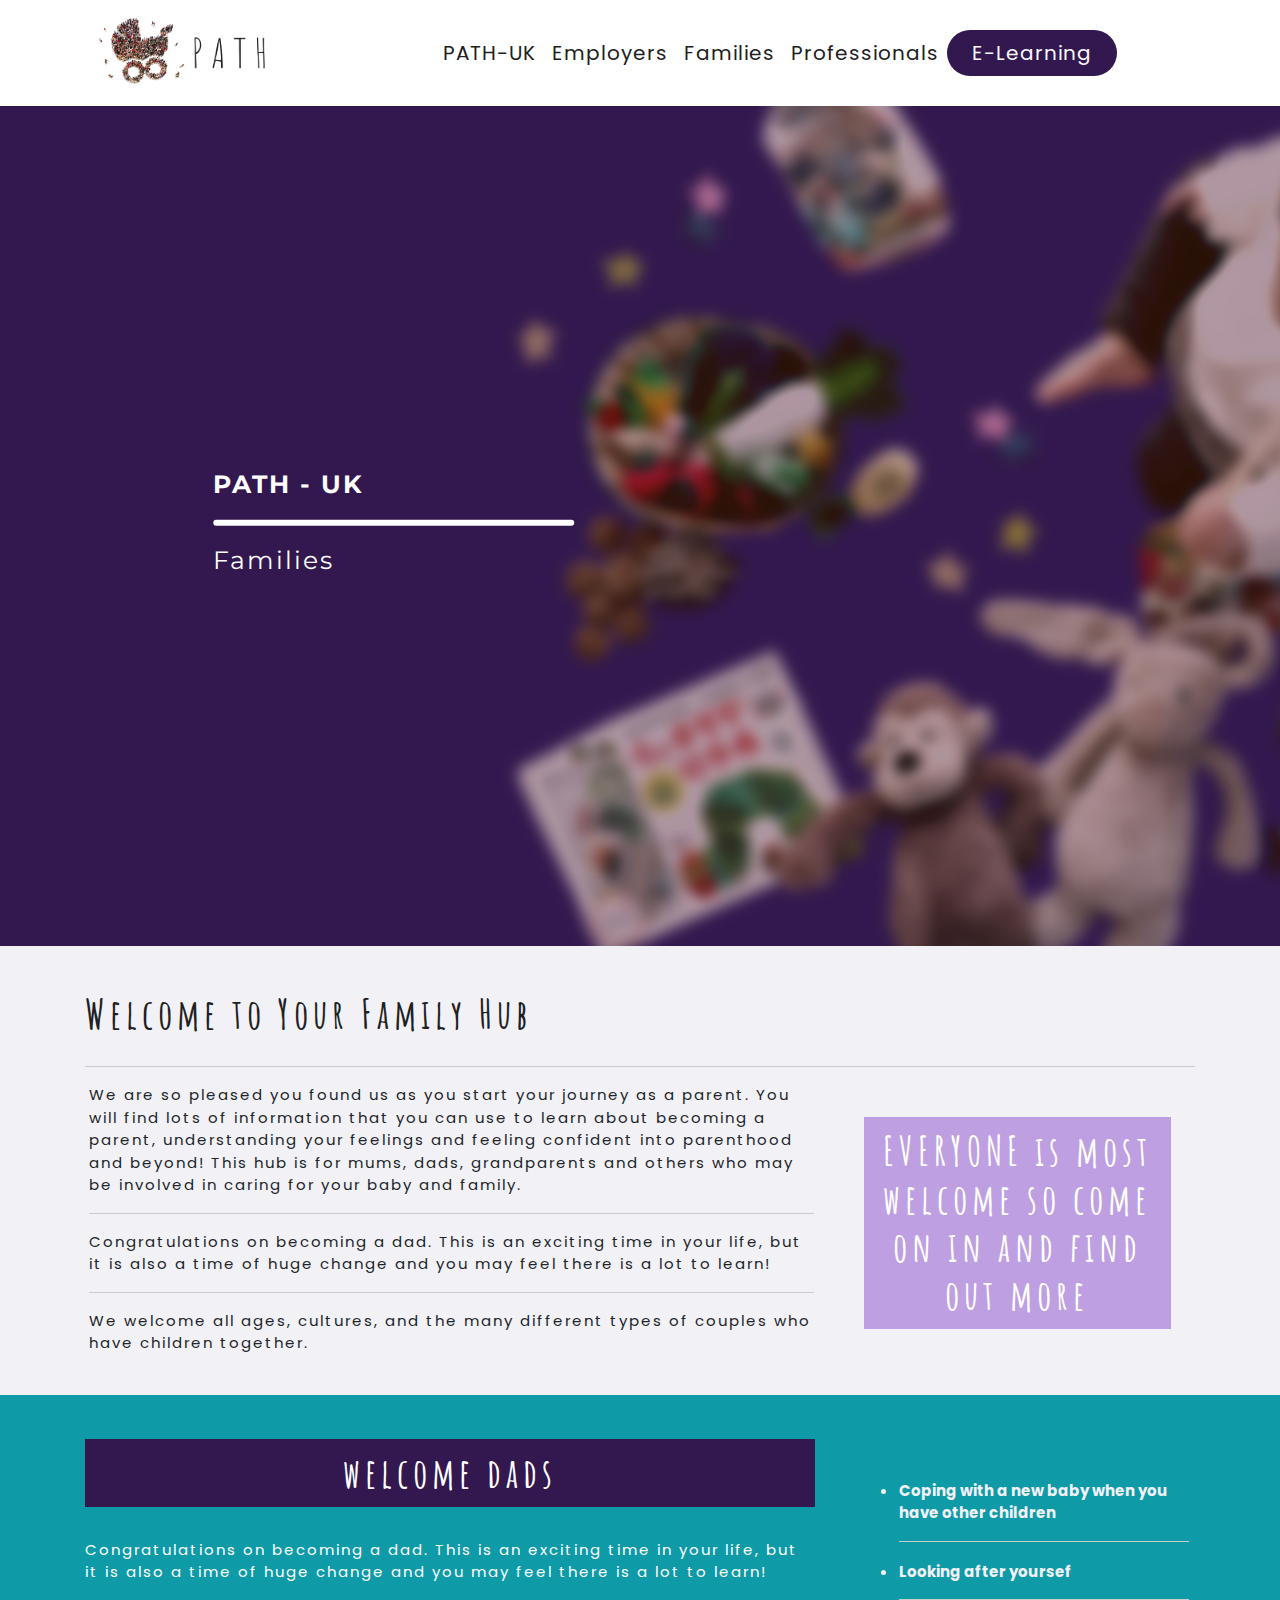
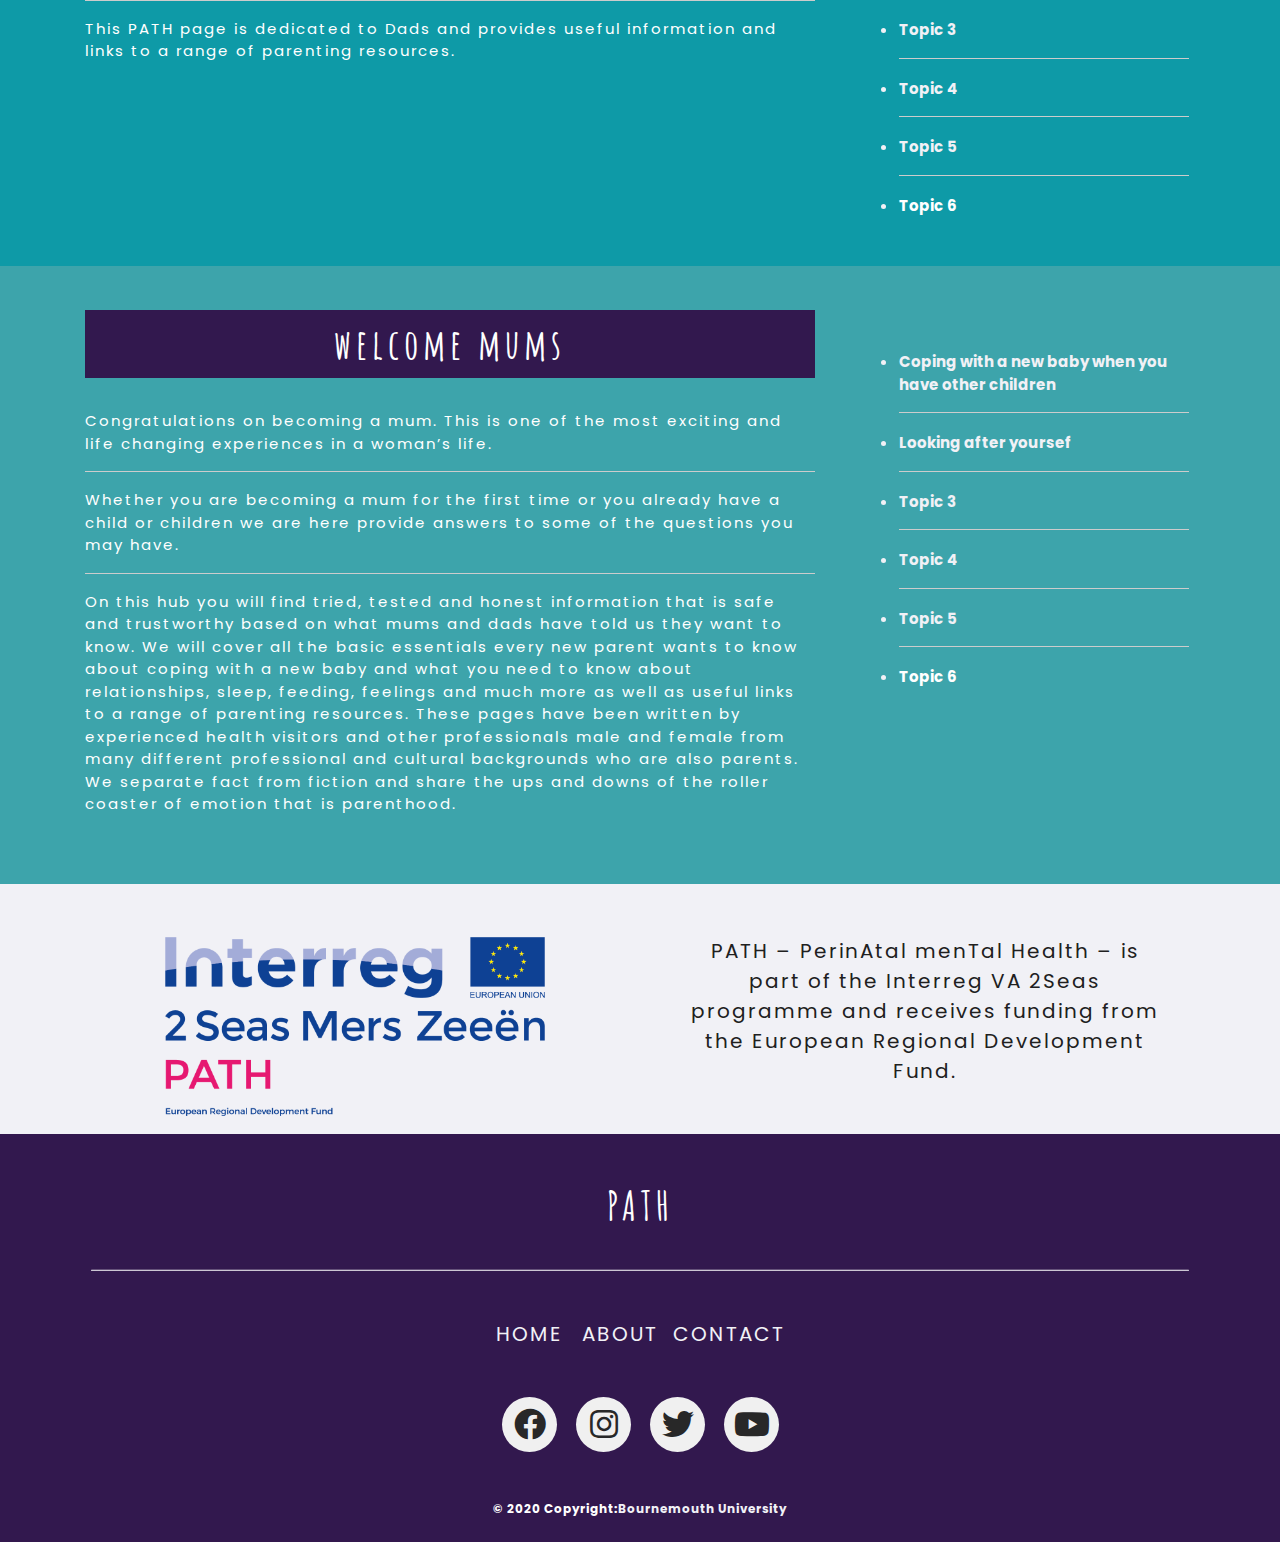
<file: women-families.html>
<!DOCTYPE html>
<html lang="en">
  <head>
    <meta charset="UTF-8" />
    <meta name="viewport" content="width=device-width, initial-scale=1.0" />
    <meta http-equiv="X-UA-Compatible" content="ie=edge" />
    <!-- bootstrap css -->


    <link rel="stylesheet" href="css/bootstrap.min.css" />


    <!-- main css -->
    <link rel="stylesheet" href="css/PATH_all.css" />


    <!-- font-awsome css -->
    <link rel="stylesheet" href="fontawesome/css/all.min.css" />


    <link href="https://fonts.googleapis.com/css2?family=Amatic+SC:wght@400;700&family=Poppins:wght@300;400;600&display=swap" rel="stylesheet">
    <link href="https://fonts.googleapis.com/css?family=Montserrat:100,100italic,200,200italic,300,300italic,regular,italic,500,500italic,600,600italic,700,700italic,800,800italic,900,900italic">

    <title>PATH-UK Women & Families </title>




    
  </header>
  <body>

    <!-- header-->
    <header id="women-families">
      <!-- navbar-->
      <nav class="navbar navbar-expand-lg px-5">
        <a href="women-families.html" class="navbar-brand"> </a>

       


        <div class="container" onclick="myFunction(this)">
 
 
          <a class="navbar-brand d-none d-lg-inline-block" href="index.html">
            <img src="img/Pram_Logo_Banner.png" alt="logo" style="height:80px;">
        </a>
        <a class="navbar-brand-two d-lg-none mr-auto " href="index.html">
            <img src="img/Pram_Logo.png" style="height:80px;" alt="logo">
        </a>



         <button class="navbar-toggler" type="button" data-toggle="collapse" data-target="#PATH_Navbar">
            <div class="bar1"></div>
            <div class="bar2"></div>
            <div class="bar3"></div>
         </button>


         <div class="navbar-collapse collapse container-special" id="PATH_Navbar">
          <ul class="navbar-nav  ">
           <li class="nav-item ">
            <a href="country-landing.html" class="nav-link text-black " alt="Home">PATH-UK</a>
           </li>
           <li class="nav-item">
            <a href="employers.html" class="nav-link  text-black">Employers</a>
           </li>
           <li class="nav-item">
            <a href="women-families.html" class="nav-link  text-black">Families</a>
           </li>
           <li class="nav-item">
            <a href="professionals.html" class="nav-link text-black  ">Professionals</a>
           </li>
           <li class="nav-item  container-special">
            <a href="e-learning.html" class="nav-link  text-light text-border">E-Learning</a>
           </li>
          </ul>
         </div>
         </div>
        </nav>










    <!-- banner section-->
        <!-- banner section-->
        <style>.banner-img:before { background-image: url(../img/banner_img_families.png);}</style> 
            <div class="banner-img  d-flex align-items-center justify-content-center pl-3 pl-lg-5">

              
            <div class="col  mt-4 mb-4">



              <h1 class="text-white w-75 mx-auto ">  PATH - UK </h1>

              <div class="title-underline"></div>

              
              <h2 class="text-white text-left w-75 mx-auto ">
                  Families
              </h2>

            </div>
          </div>
  
          <!-- end of banner -->
  </header>
  <!-- end of header -->











<!--Welcome to your Family Hub section-->
<section id="welcome-families" class="welcome-families px-3 py-4">

  <div class="container">

      <div class="row py-1 mt-3">
          <div class="col section-title">
              <h1 class="amatic text-black text-left">
               Welcome to Your Family Hub
              </h1>
              </div>
      </div>

<hr>


        <div class="row px-1">
          <div class="col-sm-12 col-md-8 " >

            <p > We are so pleased you found us as you start your journey as a parent. You will find lots of information that you can use to learn about becoming a parent, understanding your feelings and feeling confident into parenthood and beyond!

              This hub is for mums, dads, grandparents and others who may be involved in caring for your baby and family.</p>
            
            <hr>
              
              <p >  Congratulations on becoming a dad. This is an exciting time in your life, but it is also a time of huge change and you may feel there is a lot to learn!</p>
        
             <hr>
             
             
                <p >We welcome all ages, cultures, and the many different types of couples who have children together.</p>

          </div> 

          

          <div class="col-sm-12 col-md-4 container-special">
            <div class="custom-column ">
              <h1 class="amatic custom-banner bg-custom-4">
                EVERYONE is most welcome so come on in and find out more 
               </h1>
            </div>
          </div>
    
  </div>
</div>

</section>
<!-- End of Welcome to your Family Hub section-->















  
<!-- Welcome Dads section -->
<section id="welcome-dads" class="welcome-dads px-3 py-4 ">



  <div class="container">
    <div class="row  py-1 mt-3">
        <div class="col-sm-12 col-md-8">


            <div class="custom-columm">
                <h1 class="amatic custom-banner bg-custom-5 text-white">
                    welcome dads
                </h1>

                  <div class=" py-4 px-0 text-white">
                      <p>Congratulations on becoming a dad. This is an exciting time in your life,
                          but it is also a time of huge change and you may feel there is a lot to learn!</p>
                          <hr>
                          <p>   This PATH page is dedicated to Dads and provides useful information and links to a range of
                          parenting resources.</p>
                  </div>

              </div>
          </div>

          <div class="col-sm-12 col-md-4 px-0 py-0">
            <div class="custom-column">
                <div class="custom-column-content pl-5">
                    <ul class="list-group  ">
                        <li>
                            <a href="" class="">
                                Coping with a new baby when you have other children</a>
                          <hr>
                        </li>
                        <li>
                            <a href="" class="">
                                Looking after yoursef </a>
                                <hr>
                        </li>
                        <li>
                            <a href="" class="">
                                Topic 3  </a>
                                <hr>
                        </li>
                        <li>
                            <a href="" class="">
                                Topic 4 </a>
                                <hr>
                        </li>
                        <li>
                            <a href="" class="">
                                Topic 5 </a>
                                <hr>
                        </li>
                        <li>
                            <a href="" class="text-white">
                                Topic 6 </a>
                              </li>

                    </ul>
                </div>
            </div>
        </div>


      </div>

  </div>

</section>
<!-- End of Welcome Dads section -->





<!--welcome-mums section -->
<section id="welcome-mums" class="welcome-mums px-3 py-4 ">


  <div class="container">
    <div class="row  py-1 mt-3">
        <div class="col-sm-12 col-md-8">


            <div class="custom-columm">
                <h1 class="amatic custom-banner bg-custom-5 text-white">
                    welcome mums
                </h1>

                  <div class=" py-4 px-0 text-white">
                    <p>Congratulations on becoming a mum. This is one of the most exciting and life changing
                      experiences in a woman’s life.
                    </p>
                    <hr>
                    <p>
                      Whether you are becoming a mum for the first time or you already have a child or children we
                      are here provide answers to some of the questions
                      you may have.
                    </p>
                    <hr>
                    <p>
                      On this hub you will find tried, tested and honest information that is safe
                      and trustworthy based on what mums and dads have
                      told us they want to know. We will cover all the basic essentials every new parent wants to
                      know about coping with a new baby and what you
                      need to know about relationships, sleep, feeding, feelings and much more as well as useful
                      links to a range of parenting resources.
                      These pages have been written by experienced health visitors and other professionals male
                      and female from many different professional
                      and cultural backgrounds who are also parents.
                      We separate fact from fiction and share the ups and downs of the roller coaster of emotion
                      that is parenthood.</p>
                  </div>

              </div>
          </div>

          <div class="col-sm-12 col-md-4 px-0 py-0">
            <div class="custom-column">
                <div class="custom-column-content pl-5">
                    <ul class="list-group  ">
                        <li>
                            <a href="" class="">
                                Coping with a new baby when you have other children</a>
                          <hr>
                        </li>
                        <li>
                            <a href="" class="">
                                Looking after yoursef </a>
                                <hr>
                        </li>
                        <li>
                            <a href="" class="">
                                Topic 3  </a>
                                <hr>
                        </li>
                        <li>
                            <a href="" class="">
                                Topic 4 </a>
                                <hr>
                        </li>
                        <li>
                            <a href="" class="">
                                Topic 5 </a>
                                <hr>
                        </li>
                        <li>
                            <a href="" class="text-white">
                                Topic 6 </a>
                              </li>

                    </ul>
                </div>
            </div>
        </div>


      </div>
  </div>
</section>
</section>

<!-- End of welcome-mums section -->







  










<!-- footer section-->
<footer class="footer font-small pt-1">



<div class="container container-special bg-custom-1 ">
  
  <div class="row">
    <div class="col-md-6 container-special aside pt-5 pb-3 px-5">
      <img  src="img/2Seas_transparent_Logo.png" class="logo-footer" alt="2 2Seas">  
    </div>

 
    <div class="col-md-6 text-white container-special px-5 py-5 main ">


      
      <p style="font-size:20px;" class="text-black mb-0" >
        PATH – PerinAtal menTal Health – 
        is part of the Interreg VA 2Seas programme and receives funding 
        from the European Regional Development Fund.</p>
      </div>
  </div>
</div>

<div class="container-fluid bg-custom-5 ">

<div class="col section-title  ">
  <h1 class=" amatic text-white text-center text-capitalize pt-5" > <strong> PATH </strong></h1>
      <div class="line"></div>
</div>



  <div class="row container-special pt-5 pb-4">

      <p style="font-size:20px " class="">
        <a class="footer-links mr-2" href="index.html">HOME</a>
        <a class="footer-links ml-1 " href="#">ABOUT</a>
        <a class="footer-links ml-2" href="#">CONTACT</a>
      </p>
    </div>




  <div class="row container-special pt-2 pb-4">
    <div class="footer-icons  ">
      <a href="#"><i class="fab fa-facebook decoration-fa fa-2x mr-3  "></i></a>
      <a href="#"><i class="fab fa-instagram decoration-fa fa-2x mr-2  "></i></a>
      <a href="#"><i class="fab fa-twitter decoration-fa fa-2x ml-2 "></i></a>
      <a href="#"><i class="fab fa-youtube decoration-fa fa-2x ml-3 "></i></a>
    </div>
   </div>



<div style="font-size:12px;" class="footer-copyright container-special text-white font-small py-4 px-0">© 2020 Copyright:
  <a href="https://bournemouth.ac.uk/"> Bournemouth University</a>
</div>
</div>
</footer>
<!-- end of footer section-->



<!-- Script for nav-bad toggle -->


<script src="https://code.jquery.com/jquery-1.12.4.min.js"></script>
<script>
$(document).ready(function(){
	var maxLength = 200;
	$(".show-read-more").each(function(){
		var myStr = $(this).text();
		if($.trim(myStr).length > maxLength){
			var newStr = myStr.substring(0, maxLength);
			var removedStr = myStr.substring(maxLength, $.trim(myStr).length);
			$(this).empty().html(newStr);
			$(this).append(' <a href="javascript:void(0);" class="read-more">read more...</a>');
			$(this).append('<span class="more-text">' + removedStr + '</span>');
		}
	});
	$(".read-more").click(function(){
		$(this).siblings(".more-text").contents().unwrap();
		$(this).remove();
	});
});
</script>



<script>function myFunction(x) { x.classList.toggle("change");}</script>

  <!-- jquery -->
  <script src="js/jquery-3.4.1.min.js"></script>
  <!-- bootstrap js -->
  <script src="js/bootstrap.bundle.min.js"></script>
  <!-- script js -->
  <script src="js/app.js"></script>
</body>
</html>
</file>
<file: css/PATH_all.css>
/* import google font */
@import url("https://fonts.googleapis.com/css?family=Roboto");
@import url('https://fonts.googleapis.com/css2?family=Amatic+SC:wght@400;700&family=Poppins:wght@300;400;600&display=swap');
@import url('https://fonts.googleapis.com/css?family=Montserrat:100,100italic,200,200italic,300,300italic,regular,italic,500,500italic,600,600italic,700,700italic,800,800italic,900,900italic');

/* global style */
:root {

--Black: #000000; 

--White: #FFFFFF; 

--Blue: #154194;

--Dark_Gray: #202020; 

--Light_Gray: #d7cfcf; 

--Purple_5: #32184E; 

--Purple_4: #BE9FE1;  

--Purple_3: #C9B6E4;  

--Purple_2: #E1CCEC; 

--Purple_1: #F1F1F6; 

--Teal_2: #0E9AA7; 

--Teal_1: #3DA4AB; 

--Yellow: #F6CD61; 

--Red_1: #FE8A71; 

--Red_2: #c60032;
}


* {
  box-sizing: border-box;
}


body{
  font-family: 'Poppins', sans-serif;
  font-weight: bolder;
  background:var(--White);
  overflow-x: hidden;
}

h1{
  font-family: 'Montserrat', sans-serif;
  font-weight: bold;
  font-size: 25px;
  letter-spacing: 2px;
}

h2{
  font-family: 'Montserrat', sans-serif;
  font-weight: lighter;
  font-size: 25px;
  letter-spacing: 2px;
}

h3{
  font-family: 'Poppins', sans-serif;
  font-weight: bolder;
  font-size: 40px;
  letter-spacing: 2px;
}


h1.amatic {
  font-family: 'Amatic SC', cursive;
  font-weight: bold;
  font-size: 40px;
  letter-spacing: 5px;
}


p{
  font-family: 'Poppins', sans-serif;
  font-weight: lighter;
  font-size: 15px;
  letter-spacing: 2px;
}

li{
  font-size: 15px;
}

.text-black{
  color: var(--Dark_Gray) !important;
}


a{
  color: var(--Purple_1) !important;
}

a:link {
  text-decoration: none;
}

a:visited {
  text-decoration: none;
}

a:hover {
  cursor: pointer;
  /* color: var(--Purple_1) !important; */
}


.dropdown-content a{
  color: var(--Dark_Gray) !important;
}

.dropdown a{
  color: var(--Dark_Gray) !important;
}





/* Custom Columns */

.custom-column {  
   
  padding: 20px;
  box-sizing: border-box;  
}

.custom-banner{
  font-size: 24px;
  color: white;
  padding: 10px;  
  text-align: center;
  overflow-wrap: break-word;
  background:var(--Blue);
}

.custom-column-content {
  padding-top: 20px;  
}





.list-group li{
  padding: 1px;
  color: var(--Purple_1) !important;
  }

.list-group li:hover{
opacity: 80%;
color: var(--Dark_Gray) !important;
}






/* Justify */
.container-special{
  display: flex;
  align-items: center;
  justify-content: center
}



.center {
  position: absolute;
  left: 50%;
  -ms-transform: translate(-50%, -50%);
  transform: translate(-50%, -50%);
}


.card-horizontal {
    display: flex;
    flex: 1 1 auto;
}







/* Image Center Crop */
 div.crop {
  position: relative;
  overflow: hidden;
  width: 100%;
  height: 300px;
}

div.crop img {
  display: block;
  margin: 0 auto;
  width: 160%;
  height: auto;
}


div.crop-top img {
  margin: -10% auto 0;
}

div.crop-bottom img {
  margin: -260px auto -10%;
}

div.crop-vertically img {
  margin: -9% auto;
}

div.crop-right img {
  width: 140%;
}

div.crop-left img {
  width: 140%;
  margin: 0 0 0 -40%;
}

div.crop-horizontally img {
  width: 90%;
  margin: 0 -20%;
}

div.crop-square img {
  width: 259.5%;
  /* calculate based on your original image... img-width*100/img-height */
  
  margin: 150px 0 0 -79.75%;
  /* the above value minus 50 */
}







/* navbar style */
.navbar{
  background: var(--White);
  width: 100%;
}

.navbar a{
  font-family: 'Poppins', sans-serif;
  font-weight: 400;
  font-size: 20px;
  letter-spacing: 1px;
  float: center;
  color: var(--Dark_Gray);
  text-align: center;
}


.nav-active {
  border-radius: 24px;
  background-color: var(--Purple_1);
}

.navbar-toggler {
  outline: none !important;
  border: none;
  width: 60px;
  height:60px;
  border-radius: 150px;
  background:var(--Purple_5);
}

.navbar-nav>li:hover{
  border-radius: 24px;
  background-color: var(--Purple_1);
}

.navbar-nav>ul>li:hover{
  border-radius: 24px;
  background-color: var(--Purple_1);
}

.text-border{
  border-radius: 24px;
  background-color: var(--Purple_5);
  min-width: 170px;
}


.container_1-1 {
  display: inline-block;
  cursor: pointer;
}

.bar1, .bar2, .bar3 {
  width: 35px;
  height: 5px;
  background-color: var(--Purple_3);
  margin: 6px 0;
  transition: 0.4s;
}

.change .bar1 {
  -webkit-transform: rotate(-45deg) translate(-9px, 6px);
  transform: rotate(-45deg) translate(-9px, 6px);
}

.change .bar2 {opacity: 0;}

.change .bar3 {
  -webkit-transform: rotate(45deg) translate(-8px, -8px);
  transform: rotate(45deg) translate(-8px, -8px);
}

.dropdown-content {
  display: none;
  position: absolute;
  background-color: #f9f9f9;
  min-width: 160px;
  box-shadow: 0px 8px 16px 0px rgba(0,0,0,0.2);
  z-index: 1;
}

.dropdown-content a {
  float: none;
  color: black;
  padding: 20px 50px;
  text-decoration: none;
  display: block;
  text-align: center;
}

.dropdown-content a:hover {
  border-radius: 24px;
  background-color: var(--Purple_1);
}

.dropdown:hover .dropdown-content {
  display: block;
}
















/* banner style */


.banner-img {
  height: 50%;
  min-height: calc(100vh - 60px);
  position:relative;
}

.banner-img:before{
  content:'';
  position:absolute;
  z-index:-1;
  top:0;
  left:0;
  bottom:0;
  right:0;
  opacity: 1;
  background-position: center;
  background-repeat: no-repeat;
  background-size: cover;
  /* -webkit-box-shadow: inset -2px 31px 162px 47px rgba(143,143,143,0.27);
  -moz-box-shadow: inset -2px 31px 162px 47px rgba(86, 86, 86, 0.27);
  box-shadow: inset -2px 31px 162px 47px rgba(102, 105, 104, 0.904); */
 /* -webkit-filter: blur(3px); */
}









 
/* Title Underline style */

.title-underline {
  background:var(--White);
  position: relative;
  margin-top: 40px;
  height: 0.4rem;
  width: 30%;
  left: 50%;
  top: 50%;
  transform: translate(-125%, -300%);
  border-radius: 24px;
}

.title-underline-center{
  background:var(--Dark_Gray);
  position: relative;
  height: 0.4rem;
  width: 15%;
  min-width: 90px;
  top: 10%;
  left: 50%;
  transform: translate(-50%, -50%);
  border-radius: 24px;
}

.line {
  background:var(--White);
  position: relative;
  margin-top: 40px;
  height: 0.1rem;
  width: 90%;
  left: 50%;
  top: 50%;
  transform: translate(-50%, -20%);
  border-radius: 24px;
}

hr {
    display: block;
    height: 1px;
    border-top: 1px solid #ccc;
}


















/* button */

.btn-center{
  margin: 0;
  position: relative;
  top: auto;
  left: 34%;
  -ms-transform: translate(-50%, -50%);
  transform: translate(-50%, 500%);   
}

.button {
  border-radius: 24px;
  background-color: var(--Purple_5);
  border: none;
  color: #FFFFFF;
  text-align: center;
  display: table-cell;
  vertical-align: center;
  font-size: 15px;
  padding: 5px;
  width: 150px;
  height: 40px;
  transition: all 0.5s;
  cursor: pointer;
}

.button span {
  cursor: pointer;
  display: inline-block;
  position: relative;
  transition: 0.5s;
}

.button span:after {
  content: '\00bb';
  position: absolute;
  opacity: 0;
  top: 0;
  right: -20px;
  transition: 0.5s;
}

.button:hover span {
  padding-right: 25px;
}

.button:hover span:after {
  opacity: 1;
  right: 0;
}














/* Large Button */


.button_lg {
  border-radius: 24px;
  min-width: 160px;
  height: 200px;
  background-color: var(--Purple_5);
  border: none;
  color: #FFFFFF;
  font-size: 25px;
  transition: all 0.5s;
  cursor: pointer;
  min-width: 200px;
}

.button_lg span {
  cursor: pointer;
  display: inline-block;
  position: relative;
  transition: 0.5s;
}

.button_lg span:after {
  content: '\00bb';
  position: absolute;
  opacity: 0;
  top: 0;
  right: -20px;
  transition: 0.5s;
}

.button_lg:hover span {
  padding-right: 25px;
}

.button_lg:hover span:after {
  opacity: 1;
  right: 0;
}







/* CARDS */

.card{
  border: hidden;
  min-width: 300px;
}




.card:hover{
  -webkit-box-shadow: 0px 1px 35px 0px rgba(0, 0, 0, 0.3);
  -moz-box-shadow: 0px 1px 35px 0px rgba(0, 0, 0, 0.3);
  box-shadow: 0px 1px 35px 0px rgba(0, 0, 0, 0.3);
}


.card-text{
  position: relative;
}



.category{
  width: 250px;
  height: 50px;
  color: #FFFFFF;
  font-size: 14px;
  font-weight: 600;
  text-transform: uppercase;
  z-index: 2;

}


.category-2{
position: absolute;
  width: 1000px;
  height: 100px;
  color: #FFFFFF;
  font-size: 25px;
  font-weight: 600;
  text-transform: uppercase;
  z-index: 2;
  padding: 20px;
}





/* Covid-19 style */
.covid-19{
  background: var(--Yellow);
}

/* what-we-do section style*/
.what-we-do{
  background: var(--White);
}


/* about section style */
.about{
  background: var(--Purple_1);
}

/* multi-media */
.multi-media{
  background: var(--Purple_2);
}

/* Groups */
.groups{
  background: var(--Purple_1);
}

/* Cources */
.courses{
  background: var(--Purple_2);
}


/* facts stlying */
.newspaper1 {
  columns: 100px 3;
}


/* partners*/
.partners{
  background: var(--Light_Gray);
}
  
/* logos / carousel */
.logos{
  background-color: var(--White);
}







/* Welcome to your Family Hub */
.welcome-families{
  background: var(--Purple_1);
}

/* Welcome Dads */
.welcome-dads{
  background: var(--Teal_2);
}

/* Welcome mums */
.welcome-mums{
  background: var(--Teal_1);
}






/* Welcome to employers section */
.welcome-employers{
  background: var(--Purple_1);
}

/* Information for Employers section */
.information-employers{
  background: var(--Teal_2);
}

/* Resources for Employers section */
.resources-employers{
  background: var(--Teal_1);
}






/* Welcome to Professionals section */
.professionals{
  background: var(--Purple_1);
}


/* Healthcare-Professionals section */
.healthcare-professionals{
  background: var(--Teal_2);
}


/* resources-professionals section */
.resources-professionals{
  background: var(--Teal_1);
}







/* Custom Backgrounds */
.bg-custom-1{
  background:var(--Purple_1);

}

.bg-custom-2{
  background:var(--Purple_2);

 
}

.bg-custom-3{
  background:var(--Purple_3);

}

.bg-custom-4{
  background:var(--Purple_4);
}

.bg-custom-5{
  background:var(--Purple_5);


}
.bg-custom-6{
  background:var(--Red_1);
}

.bg-custom-7{
  background:var(--Red_2);
}

.bg-custom-8{
  background:var(--Blue);
}

.bg-custom-9{
  background:var(--Yellow);
}

.bg-custom-10{
  background:var(--Teal_1);
}

.bg-custom-11{
  background:var(--Teal_2);
}

.bg-custom-12{
  background:var(--Dark_Gray);
}

.bg-custom-13{
  background:var(--Light_Gray);
}

.bg-custom-14{
  background:var(--White);
}



















/*https://getbootstrap.com/docs/4.0/components/card*/
/* flexbox style for responsive screen sizes */
/*https://css-tricks.com/snippets/css/a-guide-to-flexbox/*/


.flex-wrapper {
  display: flex;
  flex-flow: row wrap;
  font-weight: bold;
  text-align: center;
  justify-content: space-around;
}

.flex-wrapper > * {
  padding: 10px;
  flex: 1 100%;
  margin-top: 10px;
  margin-bottom: 10px;
}

.main {
  text-align: center;
}


.aside-1 {
  /* background: var(--Purple_1); */
  justify-content: space-around;
 }
 
 .aside-2 {
  /* background: var(--Purple_1); */
   justify-content: space-around;
 }

 .aside-3 {
  /* background: var(--Purple_3); */
   justify-content: space-around;
 }

 .aside-4 {
  /* background: var(--Purple_5); */
   justify-content: space-around;
 }


/* end of flex wrapper */











/*logos / carousel style*/

@-webkit-keyframes scroll {
  0% {
    -webkit-transform: translateX(0);
            transform: translateX(0);
  }
  100% {
    -webkit-transform: translateX(calc(-250px * 7));
            transform: translateX(calc(-250px * 7));
  }
}

@keyframes scroll {
  0% {
    -webkit-transform: translateX(0);
            transform: translateX(0);
  }
  100% {
    -webkit-transform: translateX(calc(-250px * 7));
            transform: translateX(calc(-250px * 7));
  }
}
.slider {
  background: white;
  height: 200px;
  margin: auto;
  overflow: hidden;
  position: relative;
  width: 960px;
}
.slider::before, .slider::after {

  content: "";
  height: 200px;
  position: absolute;
  width: 100px;
  z-index: 2;
}
.slider::asfter {
  right: 0;
  top: 0;
  -webkit-transform: rotateZ(180deg);
          transform: rotateZ(180deg);
}
.slider::before {
  left: 0;
  top: 0;
}
.slider .slide-track {
  -webkit-animation: scroll 40s linear infinite;
          animation: scroll 40s linear infinite;
  display: -webkit-box;
  display: flex;
  width: calc(250px * 14);
}
.slider .slide {
  height: 200px;
  width: 400px;
}

div.slide img{
padding: 20px;
}










/* footer*/
.footer {
  background: var(--Purple_1);
}

.logo-footer {
width: 80%;
max-width: 550px;
}

a.footer-links{
  background:var(--Purple_5);
  color:  #F0F0F0;
}

a.footer-links:hover{
opacity: 50%;
}








/* Social Media Icons */

.decoration-fa{
  padding-top: 11px;
  padding-left: 2px;
  text-align:center;
  text-decoration: none;
  border-radius: 50%;
  background: #F0F0F0;
  color: #282828;
  width:55px;
  height:55px;
}

.fab {
  background: #F0F0F0;
  color: #282828;
}

.fab:hover {
  color: #fff;
}

.decoration-fa.fa-facebook:hover {
  background: #3B5998;
}

.decoration-fa.fa-youtube:hover {
  background: #bb0000;
}

.decoration-fa.fa-instagram:hover {
  background: #458eff;
}

.decoration-fa.fa-twitter:hover {
  background: #00acee ;
}
























/* Small devices (portrait tablets and large phones, 600px and up) */
@media only screen and (min-width: 600px) {

  .aside{ 
    flex: 1 0 0;
   }
}

@media (max-width: 576px) {  

  .xs {color:Red_1;font-weight:bold;}

  .newspaper1 {
    columns: 1;
  }
}


/* Small devices (landscape phones, 576px and up) */
@media (min-width: 576px) and (max-width:768px) {  

.sm {color:Red_1;font-weight:bold;}

.newspaper1 {
  columns: 1;
  }
}



/* Medium devices (tablets, 768px and up) The navbar toggle appears at this breakpoint */
@media (min-width: 768px) and (max-width:992px) {  

 .md {color:Red_1;font-weight:bold;}

 .main { 
   flex: 3 2px; 
  }

 .aside-1 { 
   order: 2; 
  }

 .main { 
   order: 1; 
  }

 .aside-2 { 
   order: 3; 
  }

 .aside-3 {
   order:4;
  }

  .newspaper1 {
    columns: 1;
  }
}
 



/* Large devices (desktops, 992px and up) */
@media (min-width: 992px) and (max-width:1200px) { 

 .lg {color:Red_1;font-weight:bold;}

  .main { 
    flex: 3 2px; 
   }

  .aside-1 { 
    order: 2; 
   }

  .main { 
    order: 1; 
   }

  .aside-2 { 
    order: 3; 
   }
  .aside-3 {
    order:4;
   }

  .newspaper1 {
    columns: 2;
  }
}
 



/* Extra large devices (large desktops, 1200px and up) */
@media (min-width: 1200px) {  

    .xl {color:Red_1;font-weight:bold;}

    .main { 
      flex: 3 2px; 
     }

    .aside-1 { 
      order: 2; 
     }

    .main { 
      order: 1; 
     }

    .aside-2 { 
      order: 3; 
     }
    
    .aside-3 {
      order:4;
     }

    .newspaper1 {
      columns: 2;
      }
}
</file>
